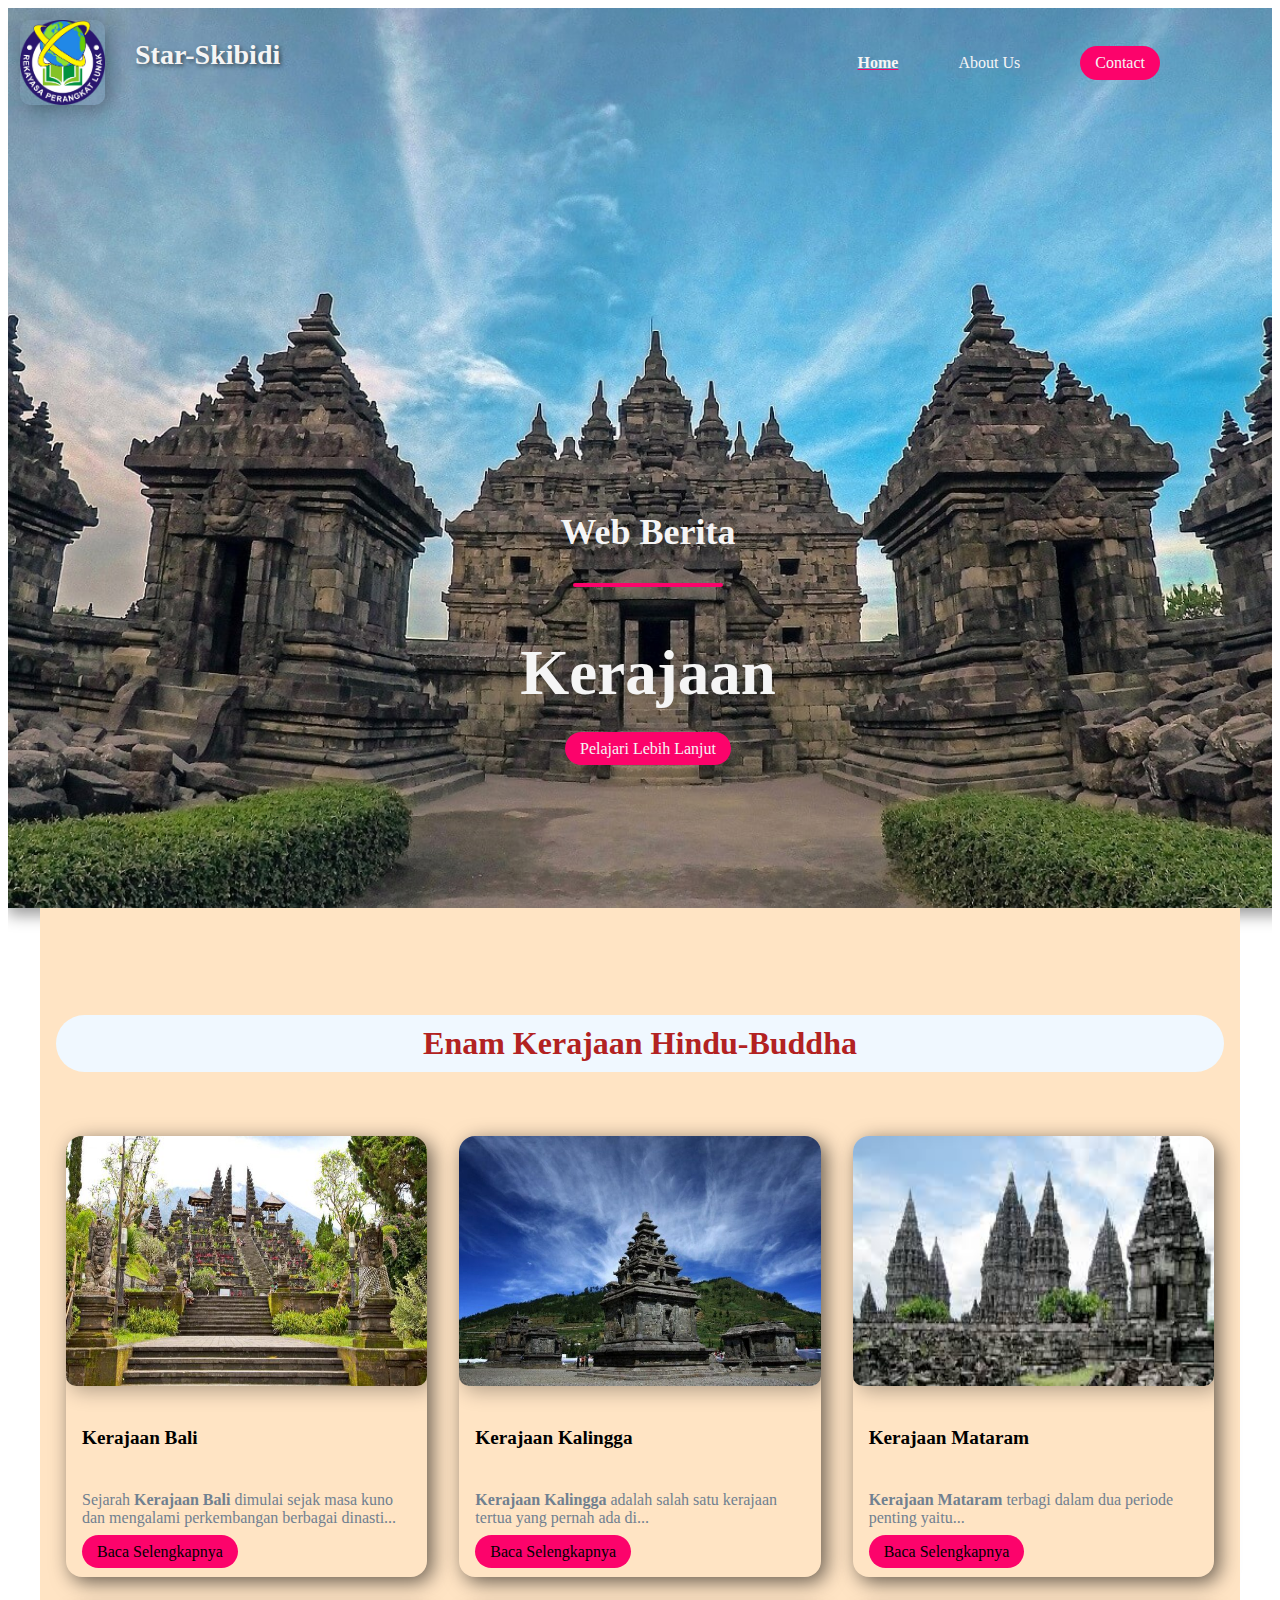
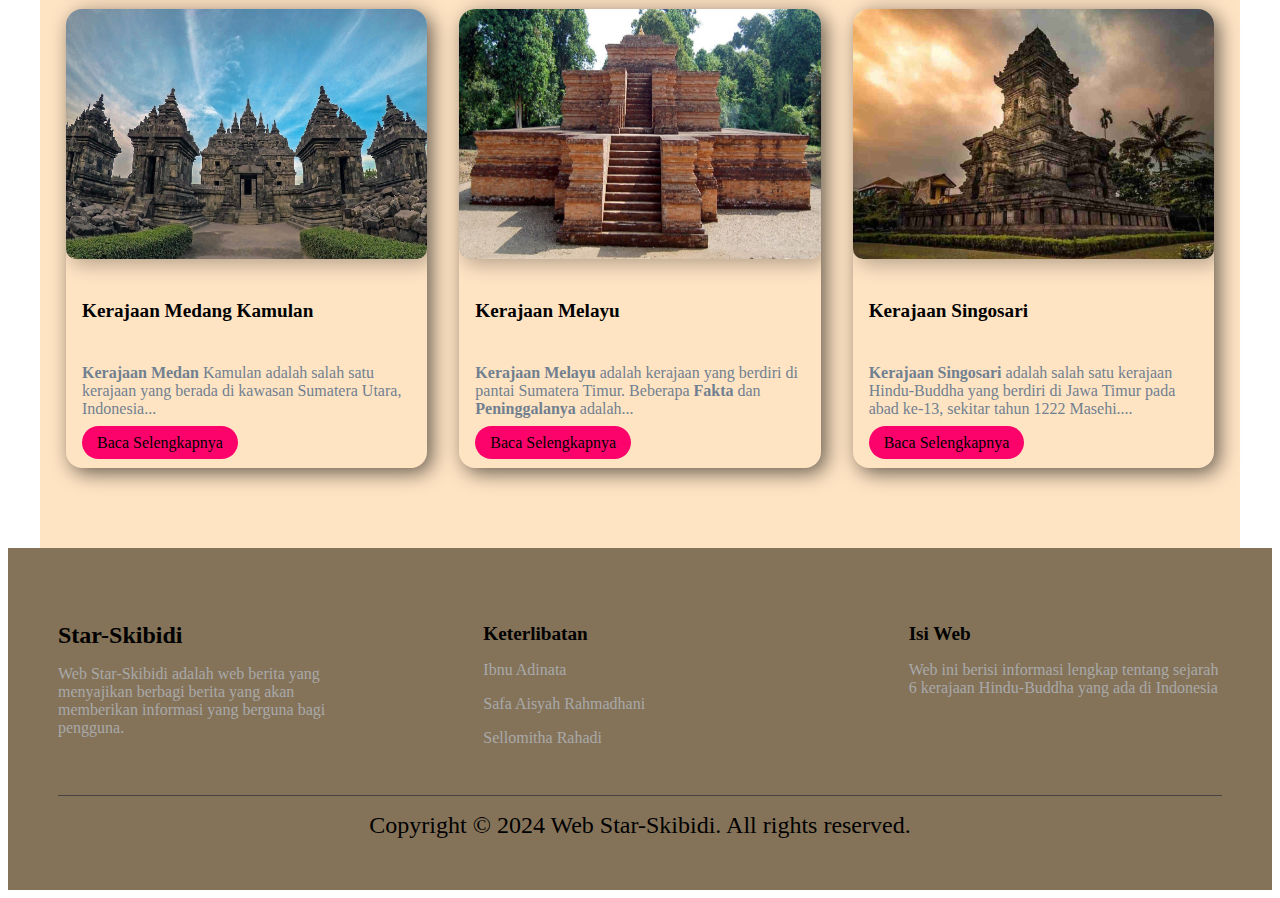
<file: index.html>
<!DOCTYPE html>
<html lang="en">

<head>
    <meta charset="UTF-8">
    <meta name="viewport" content="width=device-width, initial-scale=1.0">
    <title>Web Berita</title>
    <link rel="stylesheet" href="style.css">
</head>

<body>
    <nav class="navbar">
        <div class="pembungkus-logo">
            <img class="logo" src="Logo-RPL.png" alt="">
            <h1 class="nama">Star-Skibidi</h1>
        </div>
        <ul class="nav-links">
            <li class="active"><a href="index.html">Home</a></li>
            <li><a href="about.html">About Us</a></li>
            <li class="ctn"><a href="contact.html">Contact</a></li>
        </ul>
    </nav>

    <header>
        <div class="header-content">
            <h2>Web Berita</h2>
            <div class="line"></div>
            <h1>Kerajaan</h1>
            <a href="#kerajaan-hindu-buddha" class="lebih">Pelajari Lebih Lanjut</a>
        </div>
    </header>

    <section id="kerajaan-hindu-buddha" class="section_container popular_container">
        <h2 class="section_header">Enam Kerajaan Hindu-Buddha</h2>
        <div class="popular_grid">
            <div class="popular_card">
                <img src="kerajaan bali.jpg" alt="">
                <div class="popular_content">
                    <div class="popular_card_header">
                        <h4>Kerajaan Bali</h4>
                    </div>
                    <p>Sejarah <b> Kerajaan Bali </b> dimulai sejak masa kuno dan mengalami
                        perkembangan berbagai dinasti...</p>
                    <a class="ctn" href="bali.html">baca selengkapnya</a>
                </div>
            </div>
            <div class="popular_card">
                <img class="img" src="kerajaan kalingga.jpg" alt="">
                <div class="popular_content">
                    <div class="popular_card_header">
                        <h4>Kerajaan Kalingga</h4>
                    </div>
                    <p><b> Kerajaan Kalingga </b> adalah salah satu kerajaan tertua yang pernah ada di...</p>
                    <a class="ctn" href="kalingga.html">baca selengkapnya</a>
                </div>
            </div>
            <div class="popular_card">
                <img src="kerajaan mataram.jpg" alt="">
                <div class="popular_content">
                    <div class="popular_card_header">
                        <h4>Kerajaan Mataram</h4>
                    </div>
                    <p><b>Kerajaan Mataram </b> terbagi dalam dua periode penting yaitu...</p>
                    <a class="ctn" href="mataram.html">baca selengkapnya</a>
                </div>
            </div>
            <div class="popular_card">
                <img src="kerajaan medang kamulan.jpg" alt="">
                <div class="popular_content">
                    <div class="popular_card_header">
                        <h4>Kerajaan Medang Kamulan</h4>
                    </div>
                    <p><b> Kerajaan Medan </b> Kamulan adalah salah satu kerajaan yang berada di
                        kawasan Sumatera Utara, Indonesia... </p>
                    <a class="ctn" href="medang kamulan.html">baca selengkapnya</a>
                </div>
            </div>
            <div class="popular_card">
                <img src="melayu.jpg" alt="">
                <div class="popular_content">
                    <div class="popular_card_header">
                        <h4>Kerajaan Melayu</h4>
                    </div>
                    <p><b> Kerajaan Melayu </b> adalah kerajaan yang berdiri di pantai Sumatera Timur. Beberapa <b>
                            Fakta </b> dan <b> Peninggalanya </b> adalah...</p>
                    <a class="ctn" href="melayu.html">baca selengkapnya</a>
                </div>
            </div>
            <div class="popular_card">
                <img src="kerajaan singosari.jpg" alt="">
                <div class="popular_content">
                    <div class="popular_card_header">
                        <h4>Kerajaan Singosari</h4>
                    </div>
                    <p><b> Kerajaan Singosari </b> adalah salah satu kerajaan Hindu-Buddha yang
                        berdiri di Jawa Timur pada abad ke-13, sekitar tahun 1222 Masehi....</p>
                    <a class="ctn" href="singosari.html">baca selengkapnya</a>
                </div>
            </div>
        </div>
    </section>

    <footer class="footer">
        <div class="section__container footer__container">
            <div class="footer__col">
                <h3>Star-Skibidi</h3>
                <p>
                    Web Star-Skibidi adalah web berita yang menyajikan berbagi berita yang akan memberikan informasi yang
                    berguna bagi pengguna.
            </div>
            <div class="footer__col">
                <h4>Keterlibatan</h4>
                <p>Ibnu Adinata</p>
                <p>Safa Aisyah Rahmadhani</p>
                <p>Sellomitha Rahadi</p>
            </div>
            <div class="footer__col">
                <h4>Isi Web</h4>

                <p>Web ini berisi informasi lengkap tentang sejarah 6 kerajaan Hindu-Buddha yang ada di Indonesia </p>

            </div>
        </div>
        <div class="footer__bar">
            Copyright &copy; 2024 Web Star-Skibidi. All rights reserved.
        </div>
    </footer>
</body>

</html>
</file>
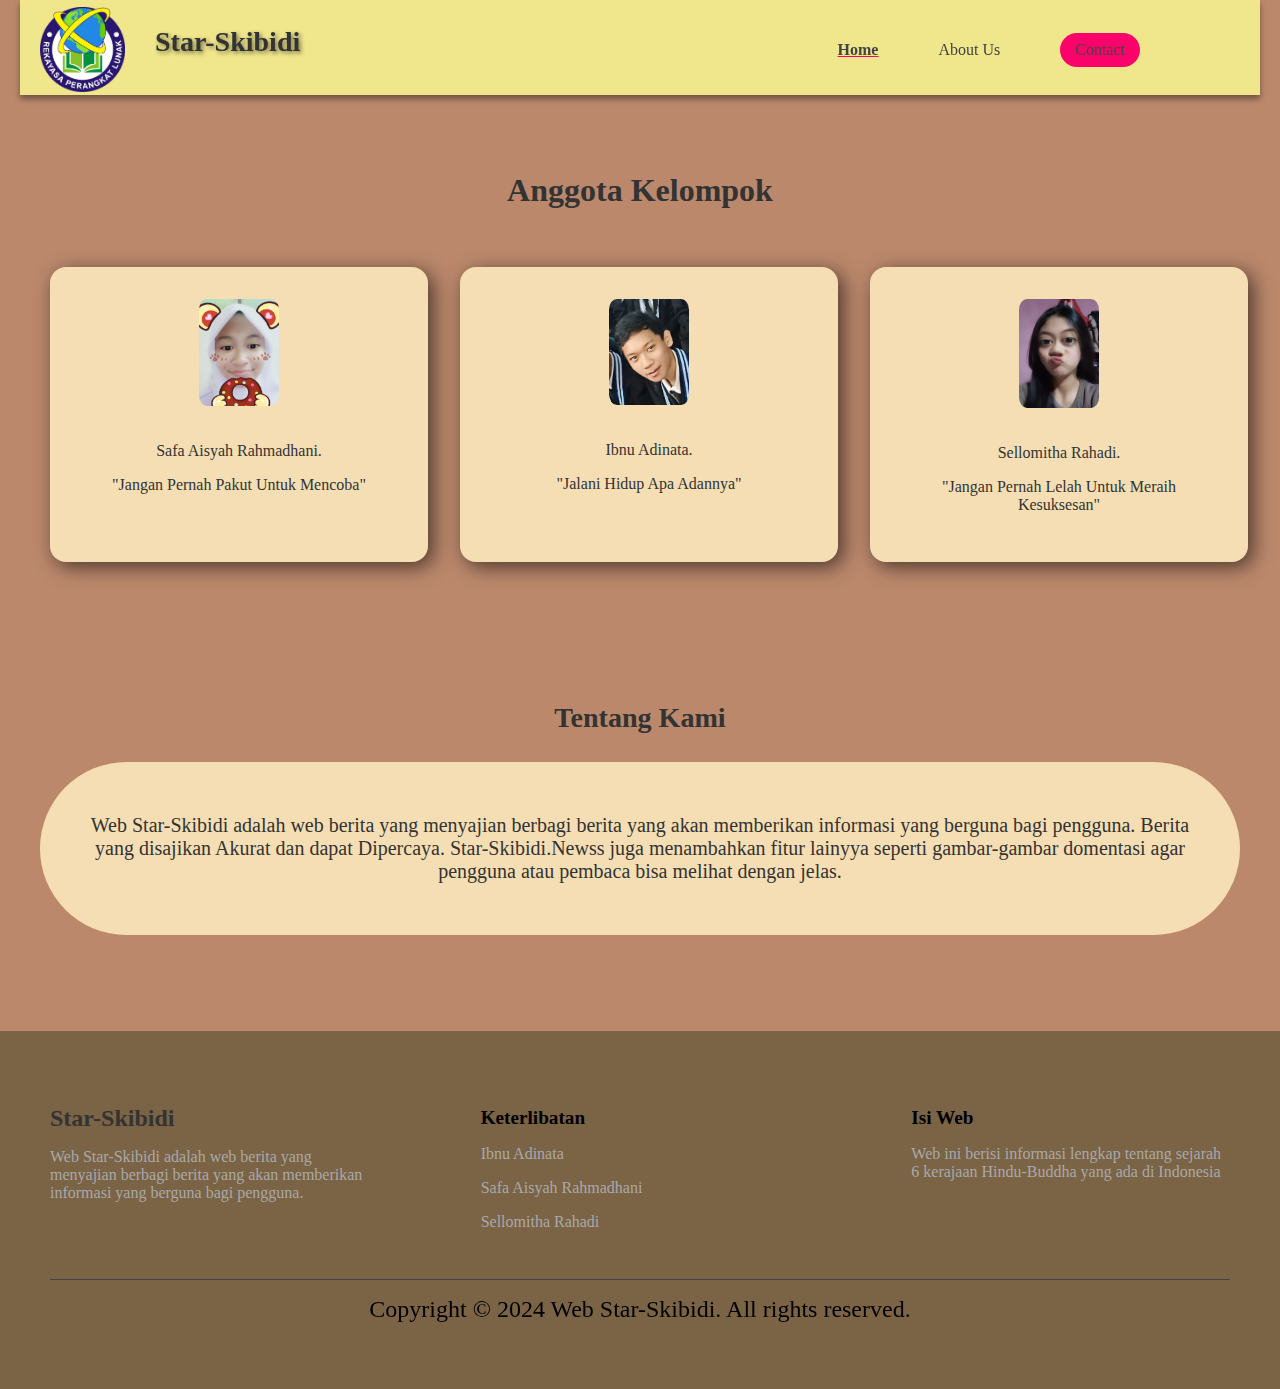
<file: about.html>
<!DOCTYPE html>
<html lang="en">

<head>
    <meta charset="UTF-8">
    <meta name="viewport" content="width=device-width, initial-scale=1.0">
    <title>About Us</title>
    <link rel="stylesheet" href="about.css">
</head>

<body>

    <nav class="navbar">
        <div class="pembungkus-logo">
            <img class="logo" src="Logo-RPL.png" alt="">
            <h1 class="nama">Star-Skibidi</h1>
        </div>
        <ul class="nav-links">
            <li class="active"><a href="index.html">Home</a></li>
            <li><a href="about.html">About Us</a></li>
            <li class="ctn"><a href="contact.html">Contact</a></li>
        </ul>
    </nav>

    <section class="kelompok">
        <h2>Anggota Kelompok</h2>
        <div class="Kelompok__grid">
            <div class="Kelompok__card">
                <img src="Safa.jpg" alt="">
                <p>
                    Safa Aisyah Rahmadhani.
                </p>
                <p>
                   "Jangan Pernah Pakut Untuk Mencoba"
                </p>
            </div>
            <div class="Kelompok__card">
                <img src="ibnu.jpg" alt="">
                <p>
                    Ibnu Adinata.
                </p>
                <p>
                    "Jalani Hidup Apa Adannya"
                </p>
            </div>
            <div class="Kelompok__card">
                <img src="Sello.jpg" alt="">
                <p>
                    Sellomitha Rahadi.
                </p>
                <p>
                    "Jangan Pernah Lelah Untuk Meraih Kesuksesan"
                </p>
            </div>
        </div>
    </section>

    <section class="Tentang">
        <div class="tentang_isi">
            <h3>Tentang Kami</h3>
        </div>
        <div class="isi">
            <p>
                Web Star-Skibidi adalah web berita yang menyajian berbagi berita yang akan memberikan informasi yang
                berguna bagi pengguna. Berita yang disajikan Akurat dan dapat Dipercaya. Star-Skibidi.Newss juga
                menambahkan fitur lainyya seperti gambar-gambar domentasi agar pengguna atau pembaca bisa melihat dengan
                jelas.
            </p>
        </div>
    </section>

    <footer class="footer">
        <div class="section__container footer__container">
            <div class="footer__col">
                <h3>Star-Skibidi</h3>
                <p>
                    Web Star-Skibidi adalah web berita yang menyajian berbagi berita yang akan memberikan informasi yang
                berguna bagi pengguna.
                </p>
            </div>
            <div class="footer__col">
                <h4>Keterlibatan</h4>
                <p>Ibnu Adinata</p>
                <p>Safa Aisyah Rahmadhani</p>
                <p>Sellomitha Rahadi</p>
            </div>
            <div class="footer__col">
                <h4>Isi Web</h4>

                <p>Web ini berisi informasi lengkap tentang sejarah 6 kerajaan Hindu-Buddha yang ada di Indonesia </p>
            </div>
        </div>
        <div class="footer__bar">
            Copyright &copy; 2024 Web Star-Skibidi. All rights reserved.
        </div>
    </footer>

</body>

</html>
</file>
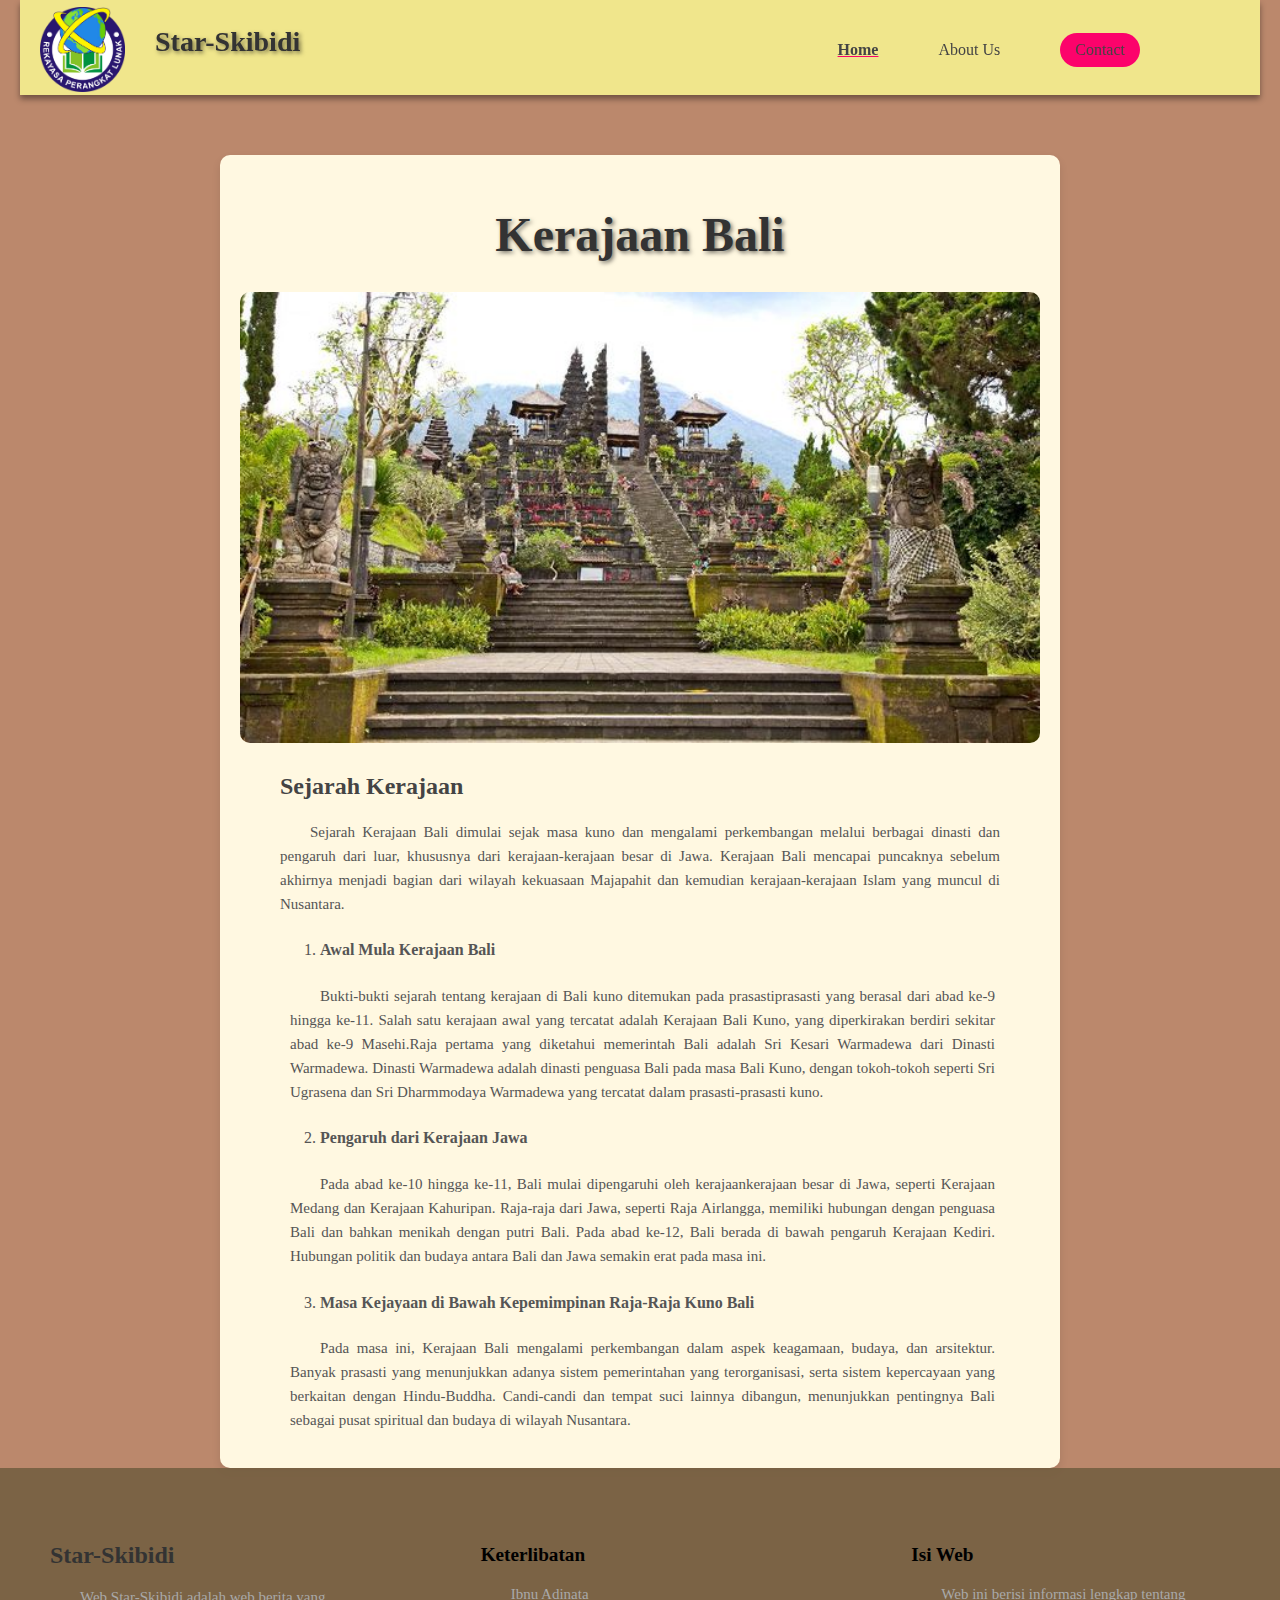
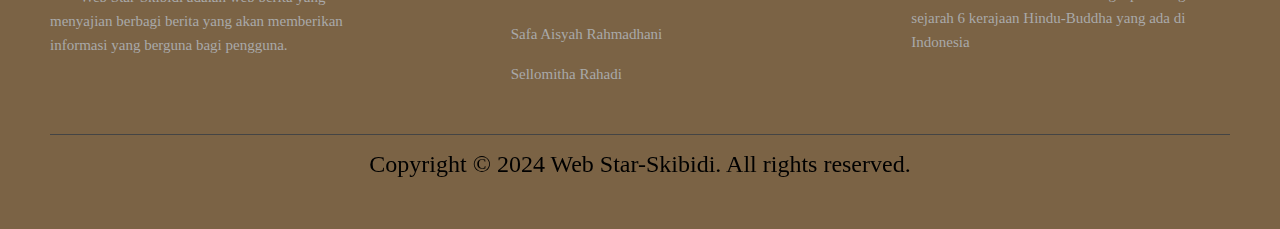
<file: bali.html>
<!DOCTYPE html>
<html lang="en">
<head>
    <meta charset="UTF-8">
    <meta name="viewport" content="width=device-width, initial-scale=1.0">
    <title>Kerajaan Bali</title>
    <link rel="stylesheet" href="kerajaan.css">
</head>
<body>
    
    <nav class="navbar">
        <div class="pembungkus-logo">
            <img class="logo" src="Logo-RPL.png" alt="">
            <h1 class="nama">Star-Skibidi</h1>
        </div>
        <ul class="nav-links">
            <li class="active"><a href="index.html">Home</a></li>
            <li><a href="about.html">About Us</a></li>
            <li class="ctn"><a href="contact.html">Contact</a></li>
        </ul>
    </nav>

    <div class="container">
        <h1>Kerajaan Bali</h1>
        <div class="img-container">
            <img src="kerajaan bali.jpg" alt="">
        </div>
        <div class="content">
            <h2>Sejarah Kerajaan</h2>
            <p>Sejarah Kerajaan Bali dimulai sejak masa kuno dan mengalami
                perkembangan melalui berbagai dinasti dan pengaruh dari luar, khususnya
                dari kerajaan-kerajaan besar di Jawa. Kerajaan Bali mencapai puncaknya
                sebelum akhirnya menjadi bagian dari wilayah kekuasaan Majapahit dan
                kemudian kerajaan-kerajaan Islam yang muncul di Nusantara.
            </p>
            <ol>
                <li><h4>Awal Mula Kerajaan Bali</h4></li>
                <p>Bukti-bukti sejarah tentang kerajaan di Bali kuno ditemukan pada prasastiprasasti yang berasal dari abad ke-9 hingga ke-11. Salah satu kerajaan
                    awal yang tercatat adalah Kerajaan Bali Kuno, yang diperkirakan berdiri
                    sekitar abad ke-9 Masehi.Raja pertama yang diketahui memerintah Bali
                    adalah Sri Kesari Warmadewa dari Dinasti Warmadewa. Dinasti
                    Warmadewa adalah dinasti penguasa Bali pada masa Bali Kuno, dengan
                    tokoh-tokoh seperti Sri Ugrasena dan Sri Dharmmodaya Warmadewa yang
                    tercatat dalam prasasti-prasasti kuno.
                    </p>
                <li><h4>Pengaruh dari Kerajaan Jawa</h4></li>
                <p>Pada abad ke-10 hingga ke-11, Bali mulai dipengaruhi oleh kerajaankerajaan besar di Jawa, seperti Kerajaan Medang dan Kerajaan Kahuripan.
                    Raja-raja dari Jawa, seperti Raja Airlangga, memiliki hubungan dengan
                    penguasa Bali dan bahkan menikah dengan putri Bali.
                    Pada abad ke-12, Bali berada di bawah pengaruh Kerajaan Kediri.
                    Hubungan politik dan budaya antara Bali dan Jawa semakin erat pada
                    masa ini.</p>
                <li><h4>Masa Kejayaan di Bawah Kepemimpinan Raja-Raja Kuno Bali</h4></li>
                <p>Pada masa ini, Kerajaan Bali mengalami perkembangan dalam aspek
                    keagamaan, budaya, dan arsitektur. Banyak prasasti yang menunjukkan
                    adanya sistem pemerintahan yang terorganisasi, serta sistem
                    kepercayaan yang berkaitan dengan Hindu-Buddha.
                    Candi-candi dan tempat suci lainnya dibangun, menunjukkan pentingnya
                    Bali sebagai pusat spiritual dan budaya di wilayah Nusantara.                    
                    </p>
            </ol>
        </div>
    </div>

    <footer class="footer">
        <div class="section__container footer__container">
            <div class="footer__col">
                <h3>Star-Skibidi</h3>
                <p>
                    Web Star-Skibidi adalah web berita yang menyajian berbagi berita yang akan memberikan informasi yang
                    berguna bagi pengguna.
                </p>
            </div>
            <div class="footer__col">
                <h4>Keterlibatan</h4>
                <p>Ibnu Adinata</p>
                <p>Safa Aisyah Rahmadhani</p>
                <p>Sellomitha Rahadi</p>
            </div>
            <div class="footer__col">
                <h4>Isi Web</h4>

                <p>Web ini berisi informasi lengkap tentang sejarah 6 kerajaan Hindu-Buddha yang ada di Indonesia </p>
            </div>
        </div>
        <div class="footer__bar">
            Copyright &copy; 2024 Web Star-Skibidi. All rights reserved.
        </div>
    </footer>
</body>
</html>
</file>
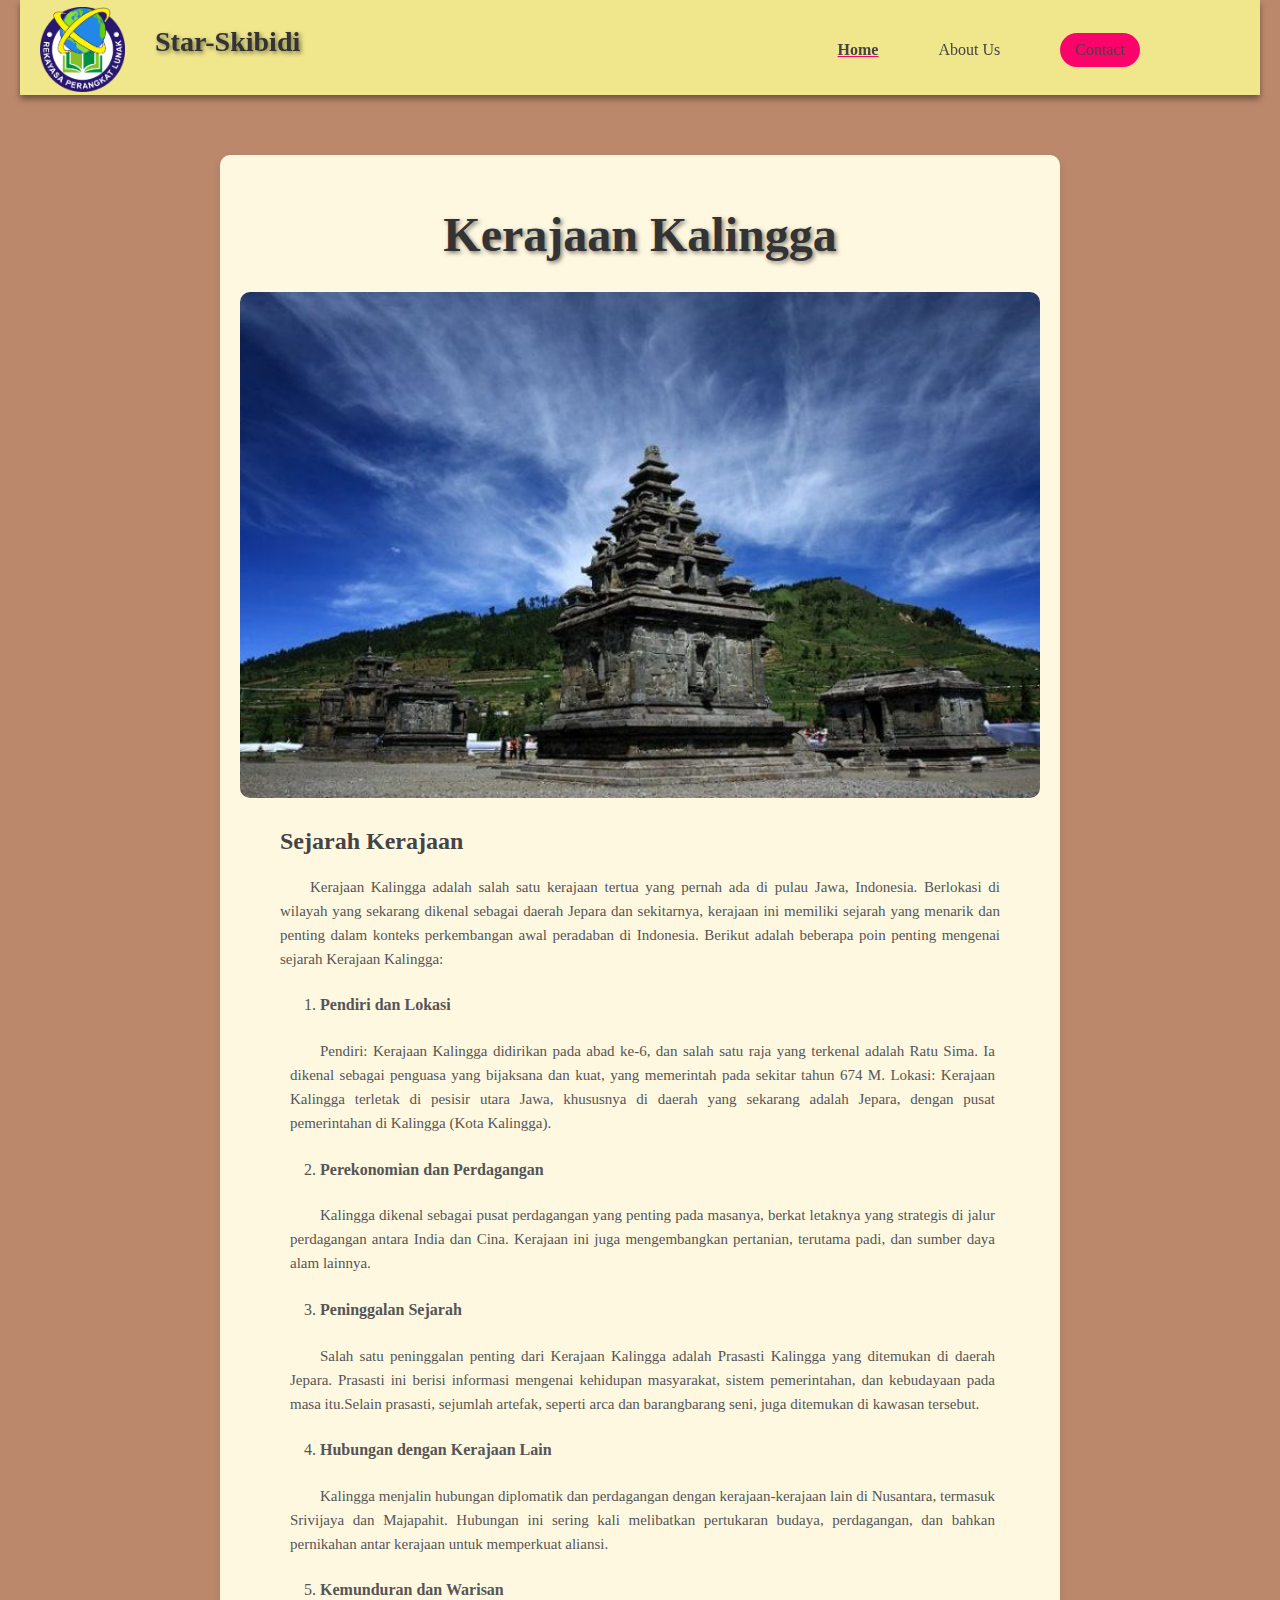
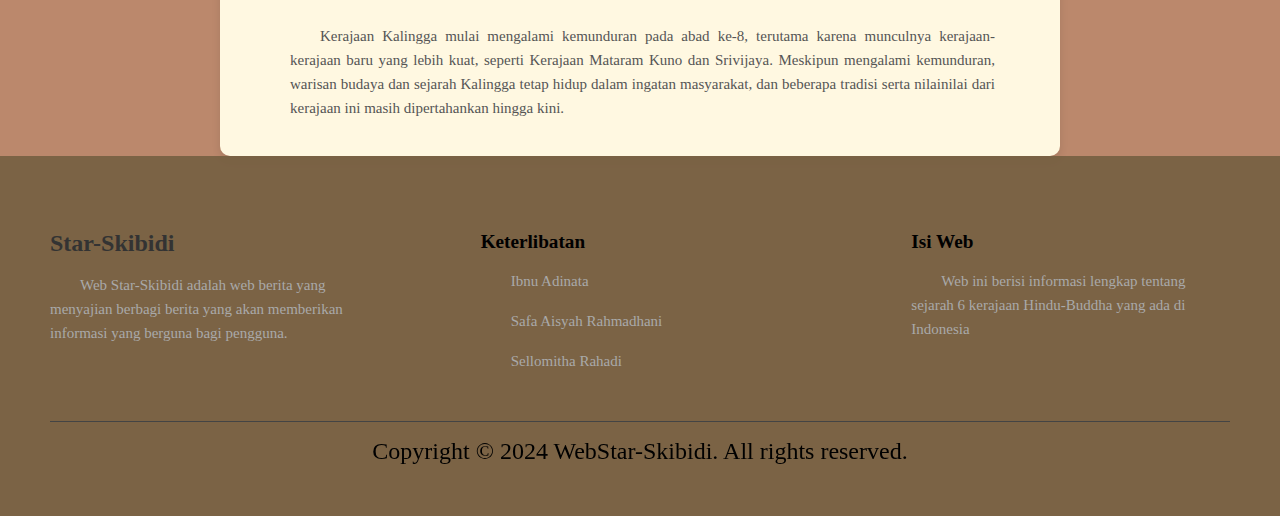
<file: kalingga.html>
<!DOCTYPE html>
<html lang="en">
<head>
    <meta charset="UTF-8">
    <meta name="viewport" content="width=device-width, initial-scale=1.0">
    <title>Kerajaan Kalingga</title>
    <link rel="stylesheet" href="kerajaan.css">
</head>
<body>
    
    <nav class="navbar">
        <div class="pembungkus-logo">
            <img class="logo" src="Logo-RPL.png" alt="">
            <h1 class="nama">Star-Skibidi</h1>
        </div>
        <ul class="nav-links">
            <li class="active"><a href="index.html">Home</a></li>
            <li><a href="about.html">About Us</a></li>
            <li class="ctn"><a href="contact.html">Contact</a></li>
        </ul>
    </nav>

    <div class="container">
        <h1>Kerajaan Kalingga</h1>
        <div class="img-container">
            <img src="kerajaan kalingga.jpg" alt="">
        </div>
        <div class="content">
            <h2>Sejarah Kerajaan</h2>
            <p>Kerajaan Kalingga adalah salah satu kerajaan tertua yang pernah ada di
                pulau Jawa, Indonesia. Berlokasi di wilayah yang sekarang dikenal sebagai
                daerah Jepara dan sekitarnya, kerajaan ini memiliki sejarah yang menarik
                dan penting dalam konteks perkembangan awal peradaban di Indonesia.
                Berikut adalah beberapa poin penting mengenai sejarah Kerajaan Kalingga:
            </p>
            <ol>
                <li><h4>Pendiri dan Lokasi</h4></li>
                <p>Pendiri: Kerajaan Kalingga didirikan pada abad ke-6, dan salah satu raja
                    yang terkenal adalah Ratu Sima. Ia dikenal sebagai penguasa yang
                    bijaksana dan kuat, yang memerintah pada sekitar tahun 674 M.
                    Lokasi: Kerajaan Kalingga terletak di pesisir utara Jawa, khususnya di
                    daerah yang sekarang adalah Jepara, dengan pusat pemerintahan di
                    Kalingga (Kota Kalingga).
                    </p>
                <li><h4>Perekonomian dan Perdagangan</h4></li>
                <p>Kalingga dikenal sebagai pusat perdagangan yang penting pada masanya,
                    berkat letaknya yang strategis di jalur perdagangan antara India dan Cina.
                    Kerajaan ini juga mengembangkan pertanian, terutama padi, dan sumber
                    daya alam lainnya.</p>
                <li><h4>Peninggalan Sejarah</h4></li>
                <p>Salah satu peninggalan penting dari Kerajaan Kalingga adalah Prasasti
                    Kalingga yang ditemukan di daerah Jepara. Prasasti ini berisi informasi
                    mengenai kehidupan masyarakat, sistem pemerintahan, dan kebudayaan
                    pada masa itu.Selain prasasti, sejumlah artefak, seperti arca dan barangbarang seni, juga ditemukan di kawasan tersebut.
                </p>
                <li><h4>Hubungan dengan Kerajaan Lain</h4></li>
                <p>Kalingga menjalin hubungan diplomatik dan perdagangan dengan
                    kerajaan-kerajaan lain di Nusantara, termasuk Srivijaya dan Majapahit.
                    Hubungan ini sering kali melibatkan pertukaran budaya, perdagangan, dan
                    bahkan pernikahan antar kerajaan untuk memperkuat aliansi.
                </p>
                <li><h4>Kemunduran dan Warisan</h4></li>
                <p>Kerajaan Kalingga mulai mengalami kemunduran pada abad ke-8,
                    terutama karena munculnya kerajaan-kerajaan baru yang lebih kuat,
                    seperti Kerajaan Mataram Kuno dan Srivijaya.
                    Meskipun mengalami kemunduran, warisan budaya dan sejarah Kalingga
                    tetap hidup dalam ingatan masyarakat, dan beberapa tradisi serta nilainilai dari kerajaan ini masih dipertahankan hingga kini.
                </p>
            </ol>
        </div>
    </div>

    <footer class="footer">
        <div class="section__container footer__container">
            <div class="footer__col">
                <h3>Star-Skibidi</h3>
                <p>
                    Web Star-Skibidi adalah web berita yang menyajian berbagi berita yang akan memberikan informasi yang
                berguna bagi pengguna.
                </p>
            </div>
            <div class="footer__col">
                <h4>Keterlibatan</h4>
                <p>Ibnu Adinata</p>
                <p>Safa Aisyah Rahmadhani</p>
                <p>Sellomitha Rahadi</p>
            </div>
            <div class="footer__col">
                <h4>Isi Web</h4>

                <p>Web ini berisi informasi lengkap tentang sejarah 6 kerajaan Hindu-Buddha yang ada di Indonesia </p>
            </div>
        </div>
        <div class="footer__bar">
            Copyright &copy; 2024 WebStar-Skibidi. All rights reserved.
        </div>
    </footer>
</body>
</html>
</file>
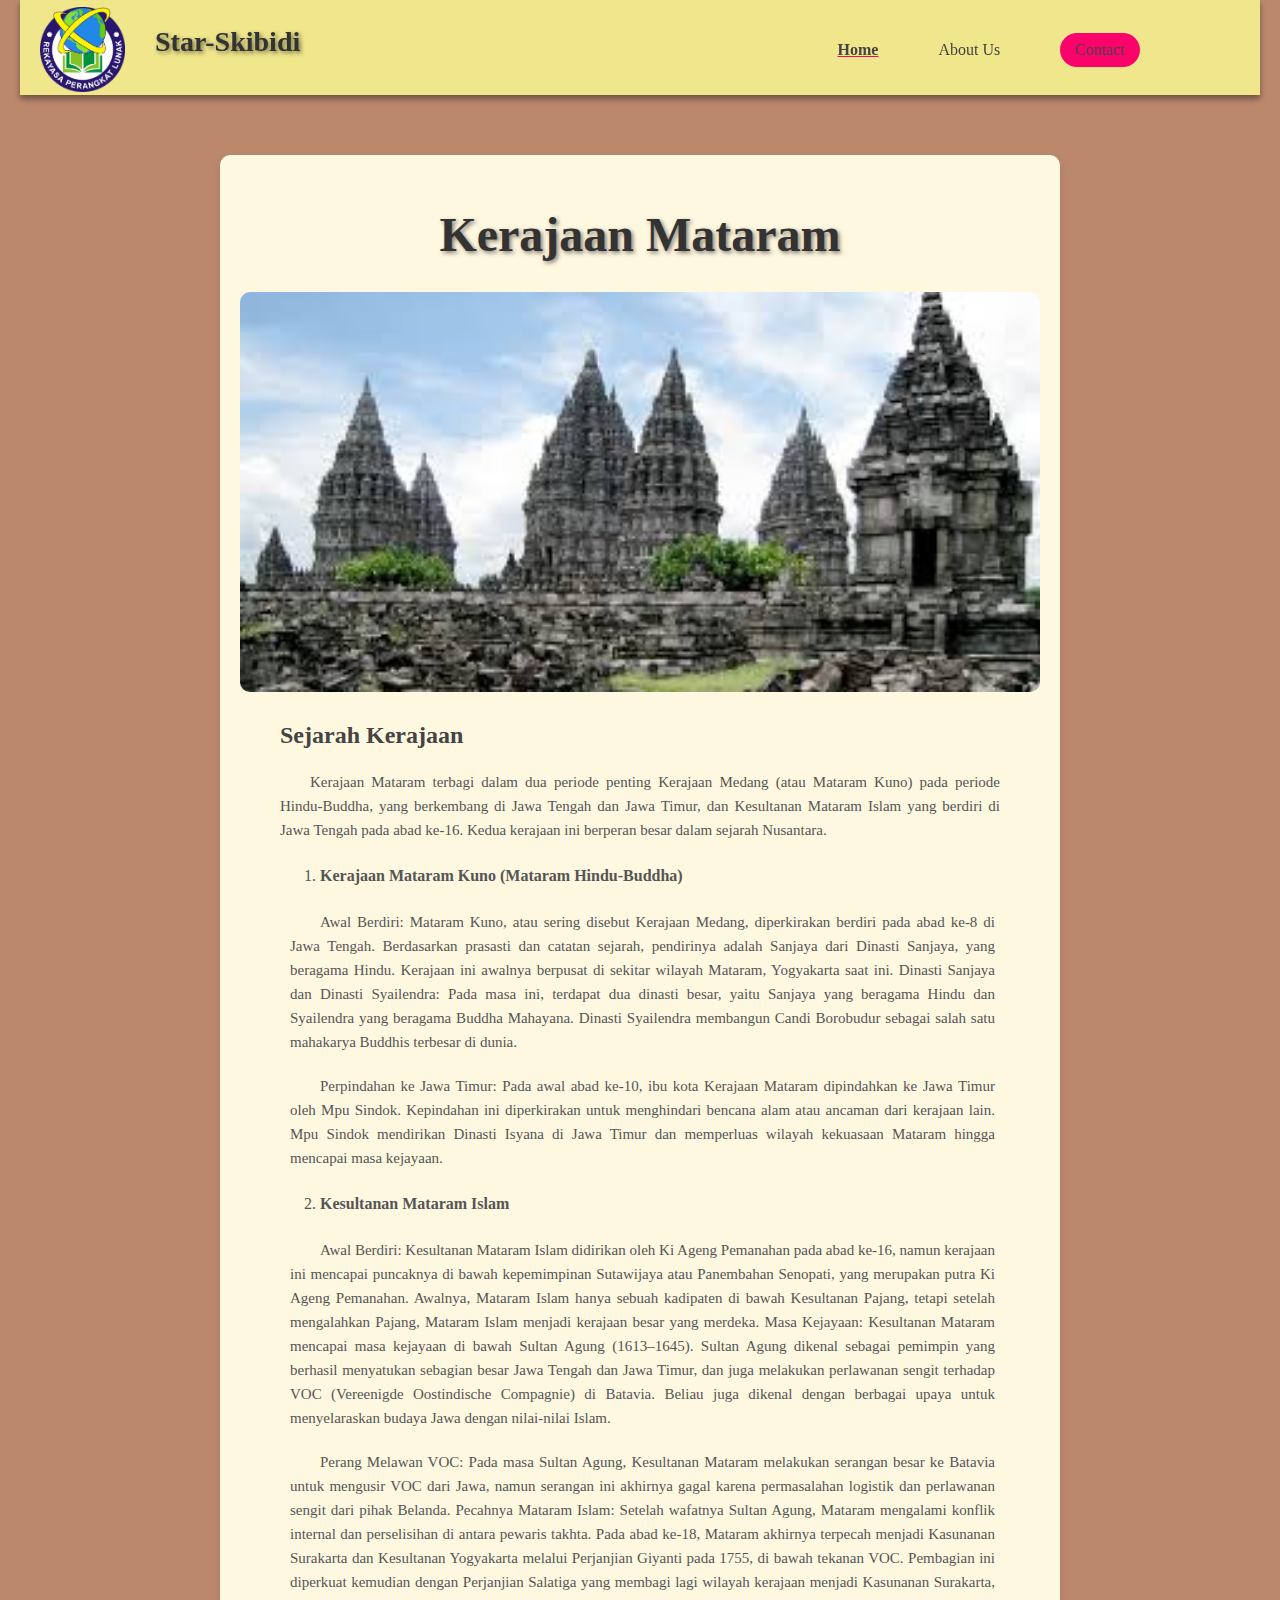
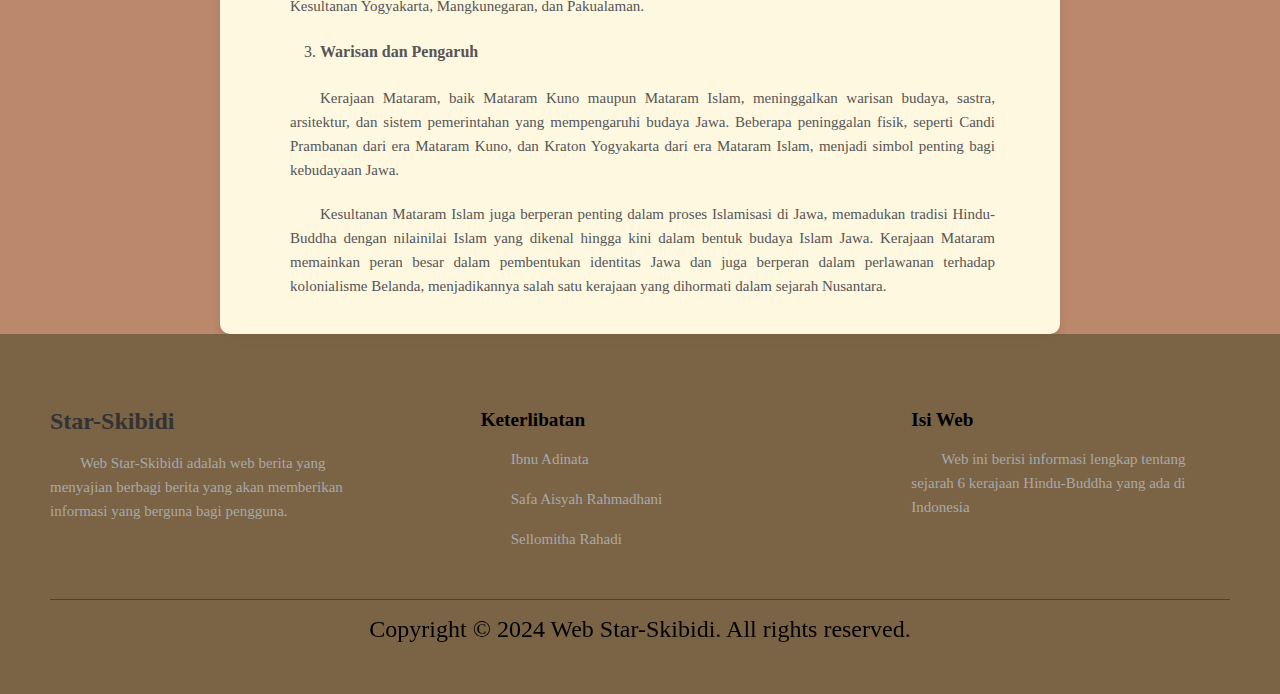
<file: mataram.html>
<!DOCTYPE html>
<html lang="en">
<head>
    <meta charset="UTF-8">
    <meta name="viewport" content="width=device-width, initial-scale=1.0">
    <title>Kerajaan Mataram</title>
    <link rel="stylesheet" href="kerajaan.css">
</head>
<body>
    
    <nav class="navbar">
        <div class="pembungkus-logo">
            <img class="logo" src="Logo-RPL.png" alt="">
            <h1 class="nama">Star-Skibidi</h1>
        </div>
        <ul class="nav-links">
            <li class="active"><a href="index.html">Home</a></li>
            <li><a href="about.html">About Us</a></li>
            <li class="ctn"><a href="contact.html">Contact</a></li>
        </ul>
    </nav>

    <div class="container">
        <h1>Kerajaan Mataram</h1>
        <div class="img-container">
            <img src="kerajaan mataram.jpg" alt="">
        </div>
        <div class="content">
            <h2>Sejarah Kerajaan</h2>
            <p>Kerajaan Mataram terbagi dalam dua periode penting Kerajaan
                Medang (atau Mataram Kuno) pada periode Hindu-Buddha, yang
                berkembang di Jawa Tengah dan Jawa Timur, dan Kesultanan
                Mataram Islam yang berdiri di Jawa Tengah pada abad ke-16. Kedua
                kerajaan ini berperan besar dalam sejarah Nusantara.
            </p>
            <ol>
                <li><h4>Kerajaan Mataram Kuno (Mataram Hindu-Buddha)</h4></li>
                <p>Awal Berdiri: Mataram Kuno, atau sering disebut Kerajaan Medang,
                    diperkirakan berdiri pada abad ke-8 di Jawa Tengah. Berdasarkan
                    prasasti dan catatan sejarah, pendirinya adalah Sanjaya dari Dinasti
                    Sanjaya, yang beragama Hindu. Kerajaan ini awalnya berpusat di
                    sekitar wilayah Mataram, Yogyakarta saat ini.
                    Dinasti Sanjaya dan Dinasti Syailendra: Pada masa ini, terdapat dua
                    dinasti besar, yaitu Sanjaya yang beragama Hindu dan Syailendra
                    yang beragama Buddha Mahayana. Dinasti Syailendra membangun
                    Candi Borobudur sebagai salah satu mahakarya Buddhis terbesar di
                    dunia.
                    </p>
                <p>Perpindahan ke Jawa Timur: Pada awal abad ke-10, ibu kota Kerajaan
                    Mataram dipindahkan ke Jawa Timur oleh Mpu Sindok. Kepindahan
                    ini diperkirakan untuk menghindari bencana alam atau ancaman dari
                    kerajaan lain. Mpu Sindok mendirikan Dinasti Isyana di Jawa Timur
                    dan memperluas wilayah kekuasaan Mataram hingga mencapai
                    masa kejayaan.</p>
                <li><h4>Kesultanan Mataram Islam</h4></li>
                <p>Awal Berdiri: Kesultanan Mataram Islam didirikan oleh Ki Ageng
                    Pemanahan pada abad ke-16, namun kerajaan ini mencapai
                    puncaknya di bawah kepemimpinan Sutawijaya atau Panembahan
                    Senopati, yang merupakan putra Ki Ageng Pemanahan. Awalnya,
                    Mataram Islam hanya sebuah kadipaten di bawah Kesultanan Pajang,
                    tetapi setelah mengalahkan Pajang, Mataram Islam menjadi kerajaan
                    besar yang merdeka.
                    Masa Kejayaan: Kesultanan Mataram mencapai masa kejayaan di
                    bawah Sultan Agung (1613–1645). Sultan Agung dikenal sebagai
                    pemimpin yang berhasil menyatukan sebagian besar Jawa Tengah
                    dan Jawa Timur, dan juga melakukan perlawanan sengit terhadap
                    VOC (Vereenigde Oostindische Compagnie) di Batavia. Beliau juga
                    dikenal dengan berbagai upaya untuk menyelaraskan budaya Jawa
                    dengan nilai-nilai Islam.</p>
                <p>Perang Melawan VOC: Pada masa Sultan Agung, Kesultanan
                    Mataram melakukan serangan besar ke Batavia untuk mengusir VOC
                    dari Jawa, namun serangan ini akhirnya gagal karena permasalahan
                    logistik dan perlawanan sengit dari pihak Belanda.
                    Pecahnya Mataram Islam: Setelah wafatnya Sultan Agung, Mataram
                    mengalami konflik internal dan perselisihan di antara pewaris takhta.
                    Pada abad ke-18, Mataram akhirnya terpecah menjadi Kasunanan
                    Surakarta dan Kesultanan Yogyakarta melalui Perjanjian Giyanti pada
                    1755, di bawah tekanan VOC. Pembagian ini diperkuat kemudian
                    dengan Perjanjian Salatiga yang membagi lagi wilayah kerajaan
                    menjadi Kasunanan Surakarta, Kesultanan Yogyakarta,
                    Mangkunegaran, dan Pakualaman.
                    </p>
                <li><h4>Warisan dan Pengaruh</h4></li>
                <p>Kerajaan Mataram, baik Mataram Kuno maupun Mataram Islam,
                    meninggalkan warisan budaya, sastra, arsitektur, dan sistem
                    pemerintahan yang mempengaruhi budaya Jawa. Beberapa
                    peninggalan fisik, seperti Candi Prambanan dari era Mataram Kuno,
                    dan Kraton Yogyakarta dari era Mataram Islam, menjadi simbol
                    penting bagi kebudayaan Jawa.</p>
                <p>Kesultanan Mataram Islam juga berperan penting dalam proses
                    Islamisasi di Jawa, memadukan tradisi Hindu-Buddha dengan nilainilai Islam yang dikenal hingga kini dalam bentuk budaya Islam Jawa.
                    Kerajaan Mataram memainkan peran besar dalam pembentukan
                    identitas Jawa dan juga berperan dalam perlawanan terhadap
                    kolonialisme Belanda, menjadikannya salah satu kerajaan yang
                    dihormati dalam sejarah Nusantara.</p>
            </ol>
        </div>
    </div>

    <footer class="footer">
        <div class="section__container footer__container">
            <div class="footer__col">
                <h3>Star-Skibidi</h3>
                <p>
                    Web Star-Skibidi adalah web berita yang menyajian berbagi berita yang akan memberikan informasi yang
                    berguna bagi pengguna.
                </p>
            </div>
            <div class="footer__col">
                <h4>Keterlibatan</h4>
                <p>Ibnu Adinata</p>
                <p>Safa Aisyah Rahmadhani</p>
                <p>Sellomitha Rahadi</p>
            </div>
            <div class="footer__col">
                <h4>Isi Web</h4>

                <p>Web ini berisi informasi lengkap tentang sejarah 6 kerajaan Hindu-Buddha yang ada di Indonesia </p>
            </div>
        </div>
        <div class="footer__bar">
            Copyright &copy; 2024 Web Star-Skibidi. All rights reserved.
        </div>
    </footer>
</body>
</html>
</file>
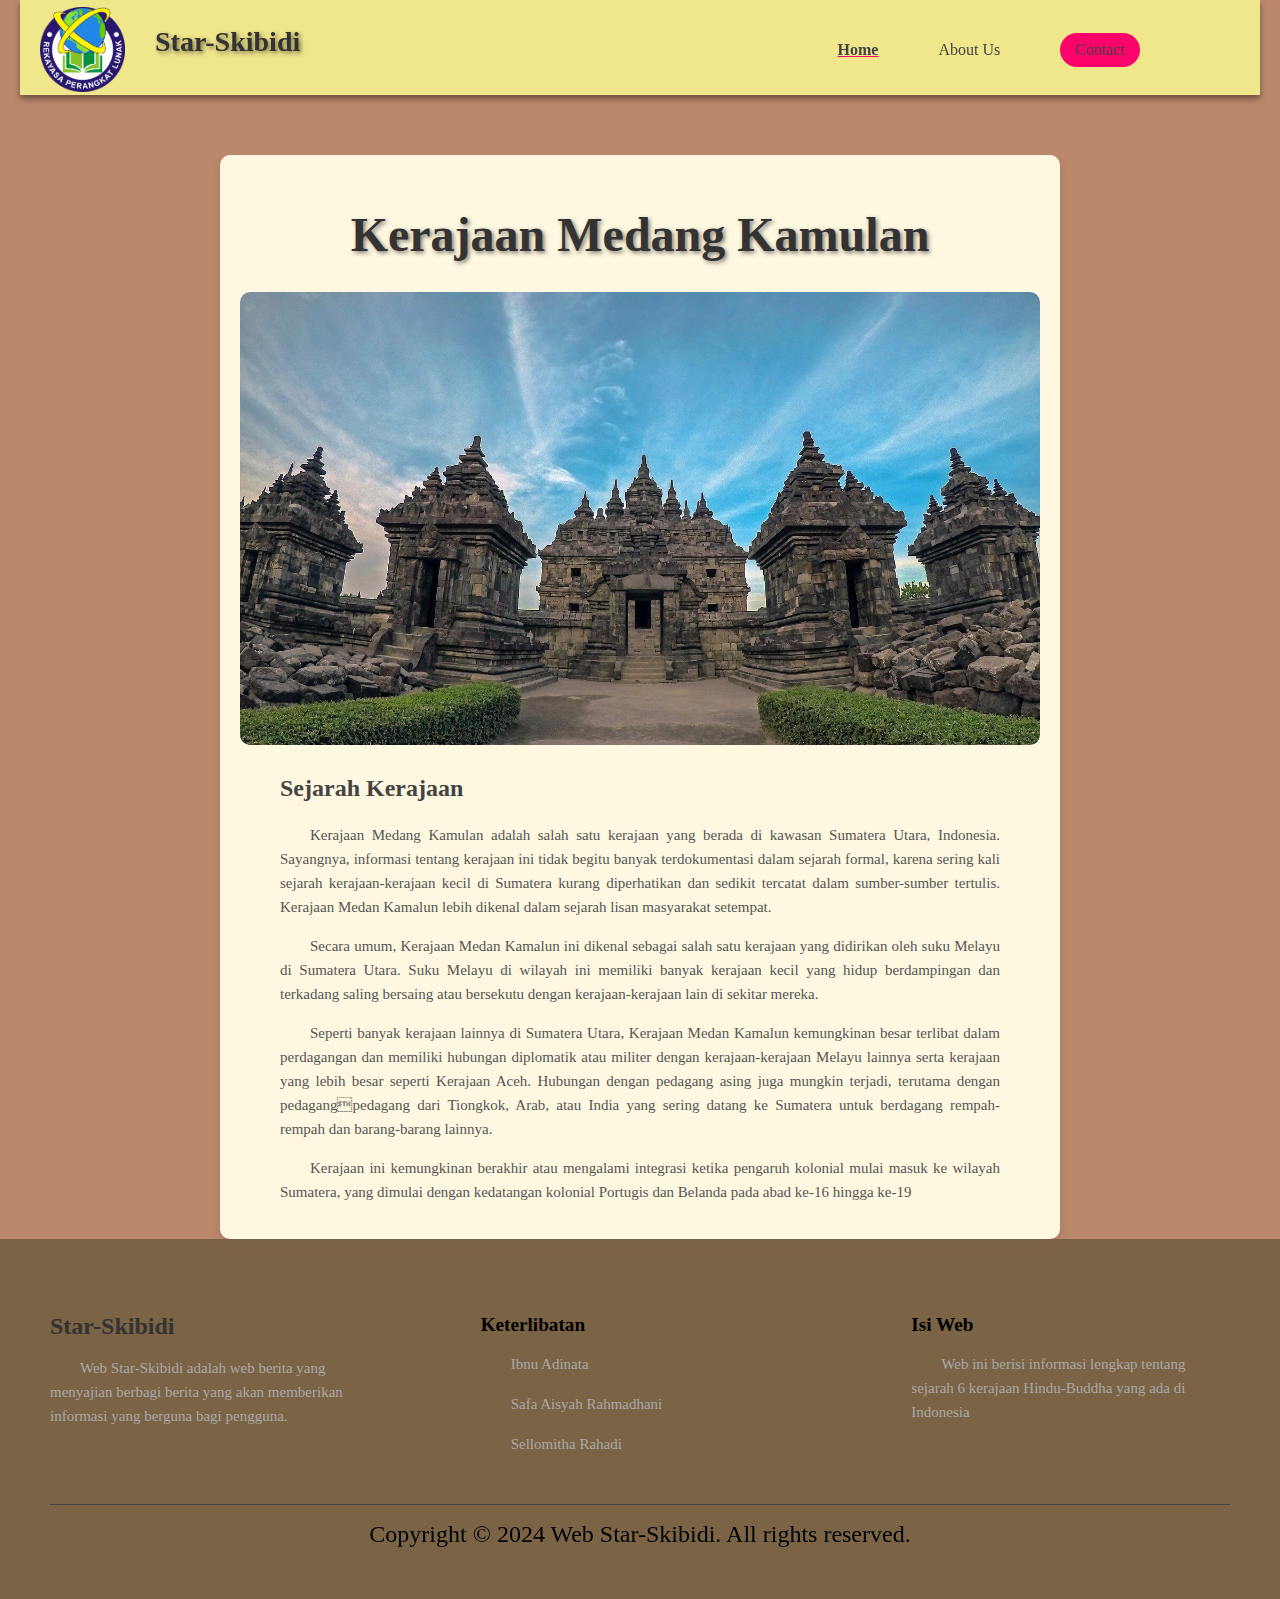
<file: medang kamulan.html>
<!DOCTYPE html>
<html lang="en">
<head>
    <meta charset="UTF-8">
    <meta name="viewport" content="width=device-width, initial-scale=1.0">
    <title>Kerajaan Medang Kamulan</title>
    <link rel="stylesheet" href="kerajaan.css">
</head>
<body>

    <nav class="navbar">
        <div class="pembungkus-logo">
            <img class="logo" src="Logo-RPL.png" alt="">
            <h1 class="nama">Star-Skibidi</h1>
        </div>
        <ul class="nav-links">
            <li class="active"><a href="index.html">Home</a></li>
            <li><a href="about.html">About Us</a></li>
            <li class="ctn"><a href="contact.html">Contact</a></li>
        </ul>
    </nav>

    <div class="container">
        <h1>Kerajaan Medang Kamulan</h1>
        <div class="img-container">
            <img src="kerajaan medang kamulan.jpg" alt="">
        </div>
        <div class="content">
            <h2>Sejarah Kerajaan</h2>
            <p>Kerajaan Medang Kamulan adalah salah satu kerajaan yang berada di 
                kawasan Sumatera Utara, Indonesia. Sayangnya, informasi tentang 
                kerajaan ini tidak begitu banyak terdokumentasi dalam sejarah formal, 
                karena sering kali sejarah kerajaan-kerajaan kecil di Sumatera kurang 
                diperhatikan dan sedikit tercatat dalam sumber-sumber tertulis. Kerajaan 
                Medan Kamalun lebih dikenal dalam sejarah lisan masyarakat setempat.</p>
            <p>Secara umum, Kerajaan Medan Kamalun ini dikenal sebagai salah satu 
                kerajaan yang didirikan oleh suku Melayu di Sumatera Utara. Suku Melayu 
                di wilayah ini memiliki banyak kerajaan kecil yang hidup berdampingan dan 
                terkadang saling bersaing atau bersekutu dengan kerajaan-kerajaan lain di 
                sekitar mereka.
                </p>
            <p>Seperti banyak kerajaan lainnya di Sumatera Utara, Kerajaan Medan 
                Kamalun kemungkinan besar terlibat dalam perdagangan dan memiliki 
                hubungan diplomatik atau militer dengan kerajaan-kerajaan Melayu 
                lainnya serta kerajaan yang lebih besar seperti Kerajaan Aceh. Hubungan 
                dengan pedagang asing juga mungkin terjadi, terutama dengan pedagangpedagang dari Tiongkok, Arab, atau India yang sering datang ke Sumatera 
                untuk berdagang rempah-rempah dan barang-barang lainnya.              
                </p>
            <p>Kerajaan ini kemungkinan berakhir atau mengalami integrasi ketika 
                pengaruh kolonial mulai masuk ke wilayah Sumatera, yang dimulai dengan 
                kedatangan kolonial Portugis dan Belanda pada abad ke-16 hingga ke-19
                </p>
        </div>
    </div>

    <footer class="footer">
        <div class="section__container footer__container">
            <div class="footer__col">
                <h3>Star-Skibidi</h3>
                <p>
                    Web Star-Skibidi adalah web berita yang menyajian berbagi berita yang akan memberikan informasi yang
                    berguna bagi pengguna.
                </p>
            </div>
            <div class="footer__col">
                <h4>Keterlibatan</h4>
                <p>Ibnu Adinata</p>
                <p>Safa Aisyah Rahmadhani</p>
                <p>Sellomitha Rahadi</p>
            </div>
            <div class="footer__col">
                <h4>Isi Web</h4>

                <p>Web ini berisi informasi lengkap tentang sejarah 6 kerajaan Hindu-Buddha yang ada di Indonesia </p>
            </div>
        </div>
        <div class="footer__bar">
            Copyright &copy; 2024 Web Star-Skibidi. All rights reserved.
        </div>
    </footer>
</body>
</html>
</file>
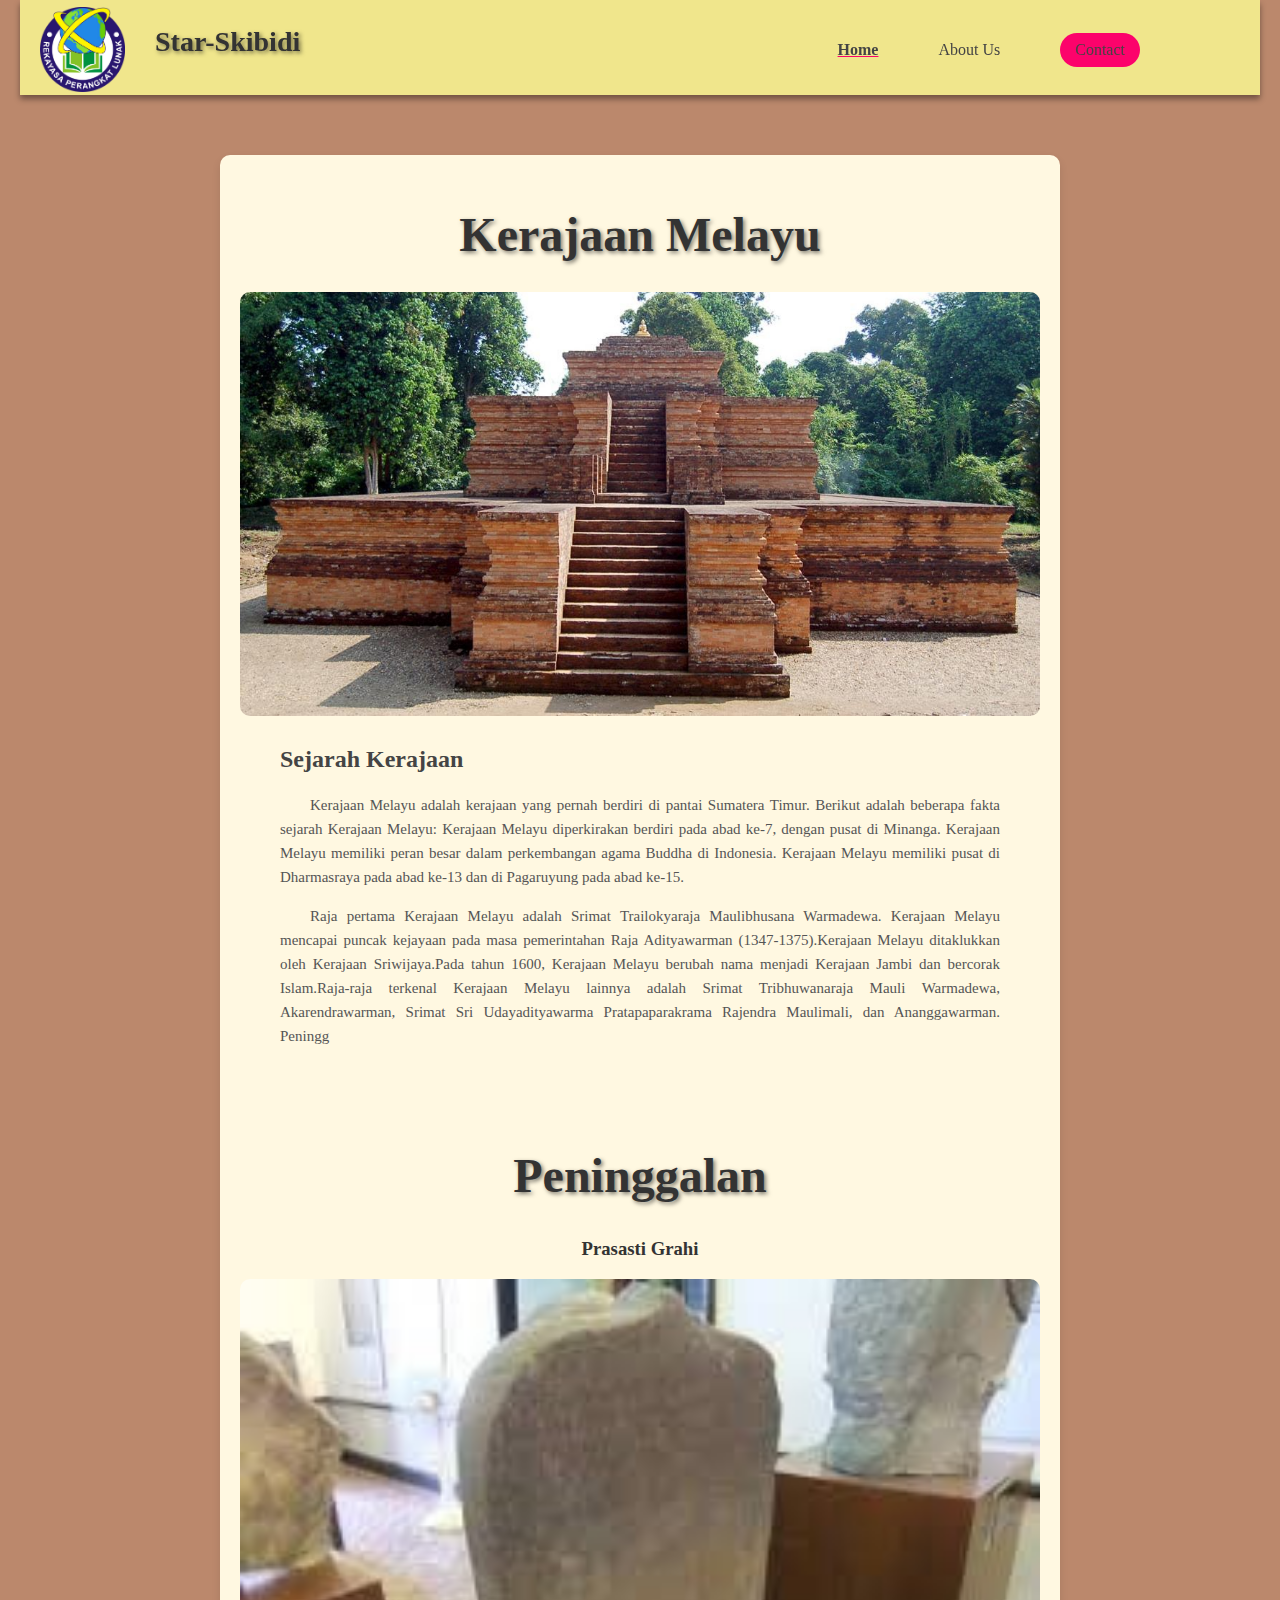
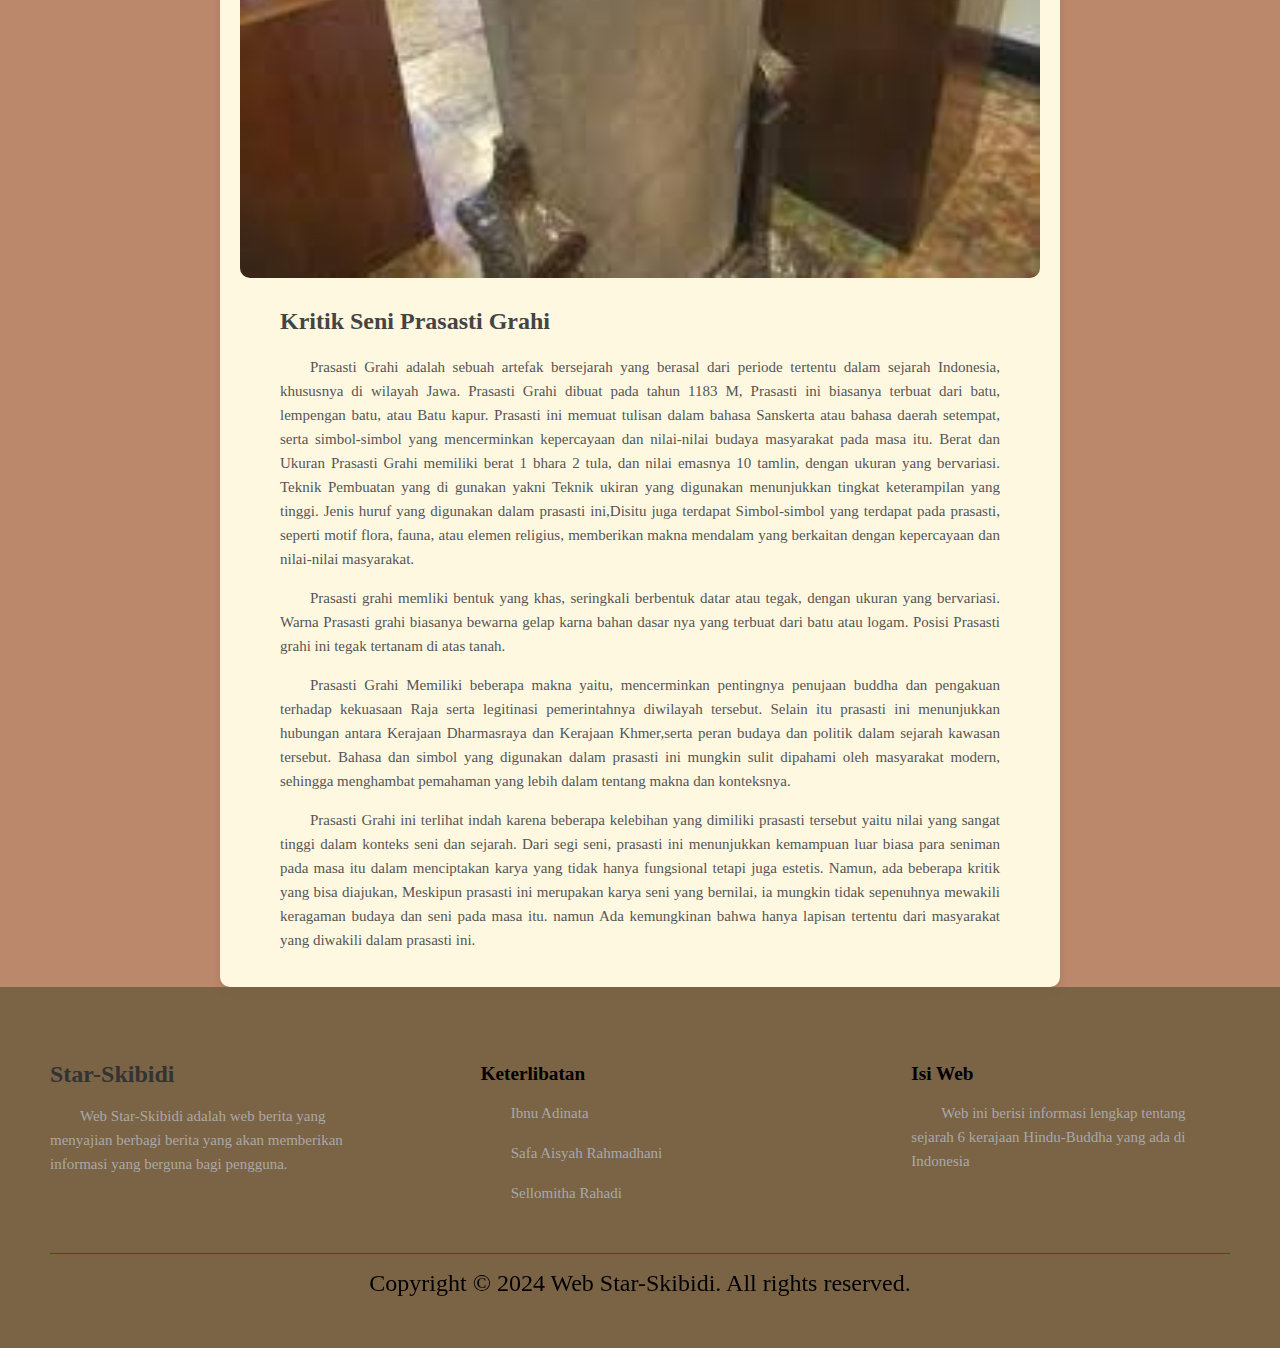
<file: melayu.html>
<!DOCTYPE html>
<html lang="en">

<head>
    <meta charset="UTF-8">
    <meta name="viewport" content="width=device-width, initial-scale=1.0">
    <title>Kerajaan Melayu</title>
    <link rel="stylesheet" href="kerajaan.css">
</head>

<body>

    <nav class="navbar">
        <div class="pembungkus-logo">
            <img class="logo" src="Logo-RPL.png" alt="">
            <h1 class="nama">Star-Skibidi</h1>
        </div>
        <ul class="nav-links">
            <li class="active"><a href="index.html">Home</a></li>
            <li><a href="about.html">About Us</a></li>
            <li class="ctn"><a href="contact.html">Contact</a></li>
        </ul>
    </nav>

    <div class="container">
        <h1>Kerajaan Melayu</h1>
        <div class="img-container">
            <img src="melayu.jpg" alt="">
        </div>
        <div class="content">
            <h2>Sejarah Kerajaan</h2>
            <p>Kerajaan Melayu adalah kerajaan yang pernah berdiri di pantai Sumatera Timur.
                Berikut adalah beberapa fakta sejarah Kerajaan Melayu:
                Kerajaan Melayu diperkirakan berdiri pada abad ke-7, dengan pusat di Minanga.
                Kerajaan Melayu memiliki peran besar dalam perkembangan agama Buddha di
                Indonesia. Kerajaan Melayu memiliki pusat di Dharmasraya pada abad ke-13 dan
                di Pagaruyung pada abad ke-15.</p>
            <p>Raja pertama Kerajaan Melayu adalah Srimat
                Trailokyaraja Maulibhusana Warmadewa. Kerajaan Melayu mencapai puncak
                kejayaan pada masa pemerintahan Raja Adityawarman (1347-1375).Kerajaan
                Melayu ditaklukkan oleh Kerajaan Sriwijaya.Pada tahun 1600, Kerajaan Melayu
                berubah nama menjadi Kerajaan Jambi dan bercorak Islam.Raja-raja terkenal
                Kerajaan Melayu lainnya adalah Srimat Tribhuwanaraja Mauli Warmadewa,
                Akarendrawarman, Srimat Sri Udayadityawarma Pratapaparakrama Rajendra
                Maulimali, dan Ananggawarman.
                Peningg</p>
        </div>
        <div class="prasasti">
            <h1 id="kritik">Peninggalan</h1>
            <div class="img-container">
                <h3>Prasasti Grahi</h3>
                <img src="Grahi.jpg" alt="">
            </div>
            <div class="content">
                <h2>Kritik Seni Prasasti Grahi</h2>
                <p>
                    Prasasti Grahi adalah sebuah artefak bersejarah yang berasal dari
                    periode tertentu dalam sejarah Indonesia, khususnya di wilayah
                    Jawa. Prasasti Grahi dibuat pada tahun 1183 M, Prasasti ini biasanya
                    terbuat dari batu, lempengan batu, atau Batu kapur. Prasasti ini memuat tulisan
                    dalam bahasa Sanskerta atau bahasa daerah setempat, serta
                    simbol-simbol yang mencerminkan kepercayaan dan nilai-nilai
                    budaya masyarakat pada masa itu.
                    Berat dan Ukuran Prasasti Grahi memiliki berat 1 bhara 2 tula, dan nilai emasnya 10 tamlin,
                    dengan ukuran yang bervariasi.
                    Teknik Pembuatan yang di gunakan yakni Teknik ukiran yang digunakan menunjukkan
                    tingkat keterampilan yang tinggi. Jenis huruf yang digunakan dalam
                    prasasti ini,Disitu juga terdapat Simbol-simbol yang terdapat pada
                    prasasti, seperti motif flora, fauna, atau elemen religius, memberikan
                    makna mendalam yang berkaitan dengan kepercayaan dan nilai-nilai
                    masyarakat. </p>
                <p>
                    Prasasti grahi memliki bentuk yang khas, seringkali berbentuk datar atau
                    tegak, dengan ukuran yang bervariasi. Warna Prasasti grahi biasanya bewarna gelap
                    karna bahan dasar nya yang terbuat dari batu atau logam. Posisi Prasasti grahi ini tegak
                    tertanam di atas tanah.
                </p>
                <p>
                    Prasasti Grahi Memiliki beberapa makna yaitu, mencerminkan pentingnya penujaan buddha dan pengakuan
                    terhadap kekuasaan Raja serta legitinasi pemerintahnya diwilayah tersebut. Selain itu prasasti ini
                    menunjukkan
                    hubungan antara Kerajaan Dharmasraya dan Kerajaan Khmer,serta peran budaya dan politik dalam sejarah
                    kawasan tersebut.
                    Bahasa dan simbol yang digunakan dalam prasasti ini
                    mungkin sulit dipahami oleh masyarakat modern, sehingga
                    menghambat pemahaman yang lebih dalam tentang makna dan
                    konteksnya.
                </p>
                <p>
                    Prasasti Grahi ini terlihat indah karena beberapa kelebihan yang dimiliki prasasti tersebut
                    yaitu nilai yang sangat tinggi dalam konteks seni
                    dan sejarah. Dari segi seni, prasasti ini menunjukkan kemampuan
                    luar biasa para seniman pada masa itu dalam menciptakan karya
                    yang tidak hanya fungsional tetapi juga estetis.
                    Namun, ada beberapa kritik yang bisa diajukan,
                    Meskipun prasasti ini merupakan karya
                    seni yang bernilai, ia mungkin tidak sepenuhnya mewakili keragaman
                    budaya dan seni pada masa itu. namun Ada kemungkinan bahwa hanya
                    lapisan tertentu dari masyarakat yang diwakili dalam prasasti ini.
                </p>
                </ul>
            </div>
        </div>
    </div>

    <footer class="footer">
        <div class="section__container footer__container">
            <div class="footer__col">
                <h3>Star-Skibidi</h3>
                <p>
                    Web Star-Skibidi adalah web berita yang menyajian berbagi berita yang akan memberikan informasi yang
                    berguna bagi pengguna.
                </p>
            </div>
            <div class="footer__col">
                <h4>Keterlibatan</h4>
                <p>Ibnu Adinata</p>
                <p>Safa Aisyah Rahmadhani</p>
                <p>Sellomitha Rahadi</p>
            </div>
            <div class="footer__col">
                <h4>Isi Web</h4>

                <p>Web ini berisi informasi lengkap tentang sejarah 6 kerajaan Hindu-Buddha yang ada di Indonesia </p>
            </div>
        </div>
        <div class="footer__bar">
            Copyright &copy; 2024 Web Star-Skibidi. All rights reserved.
        </div>
    </footer>
</body>

</html>
</file>
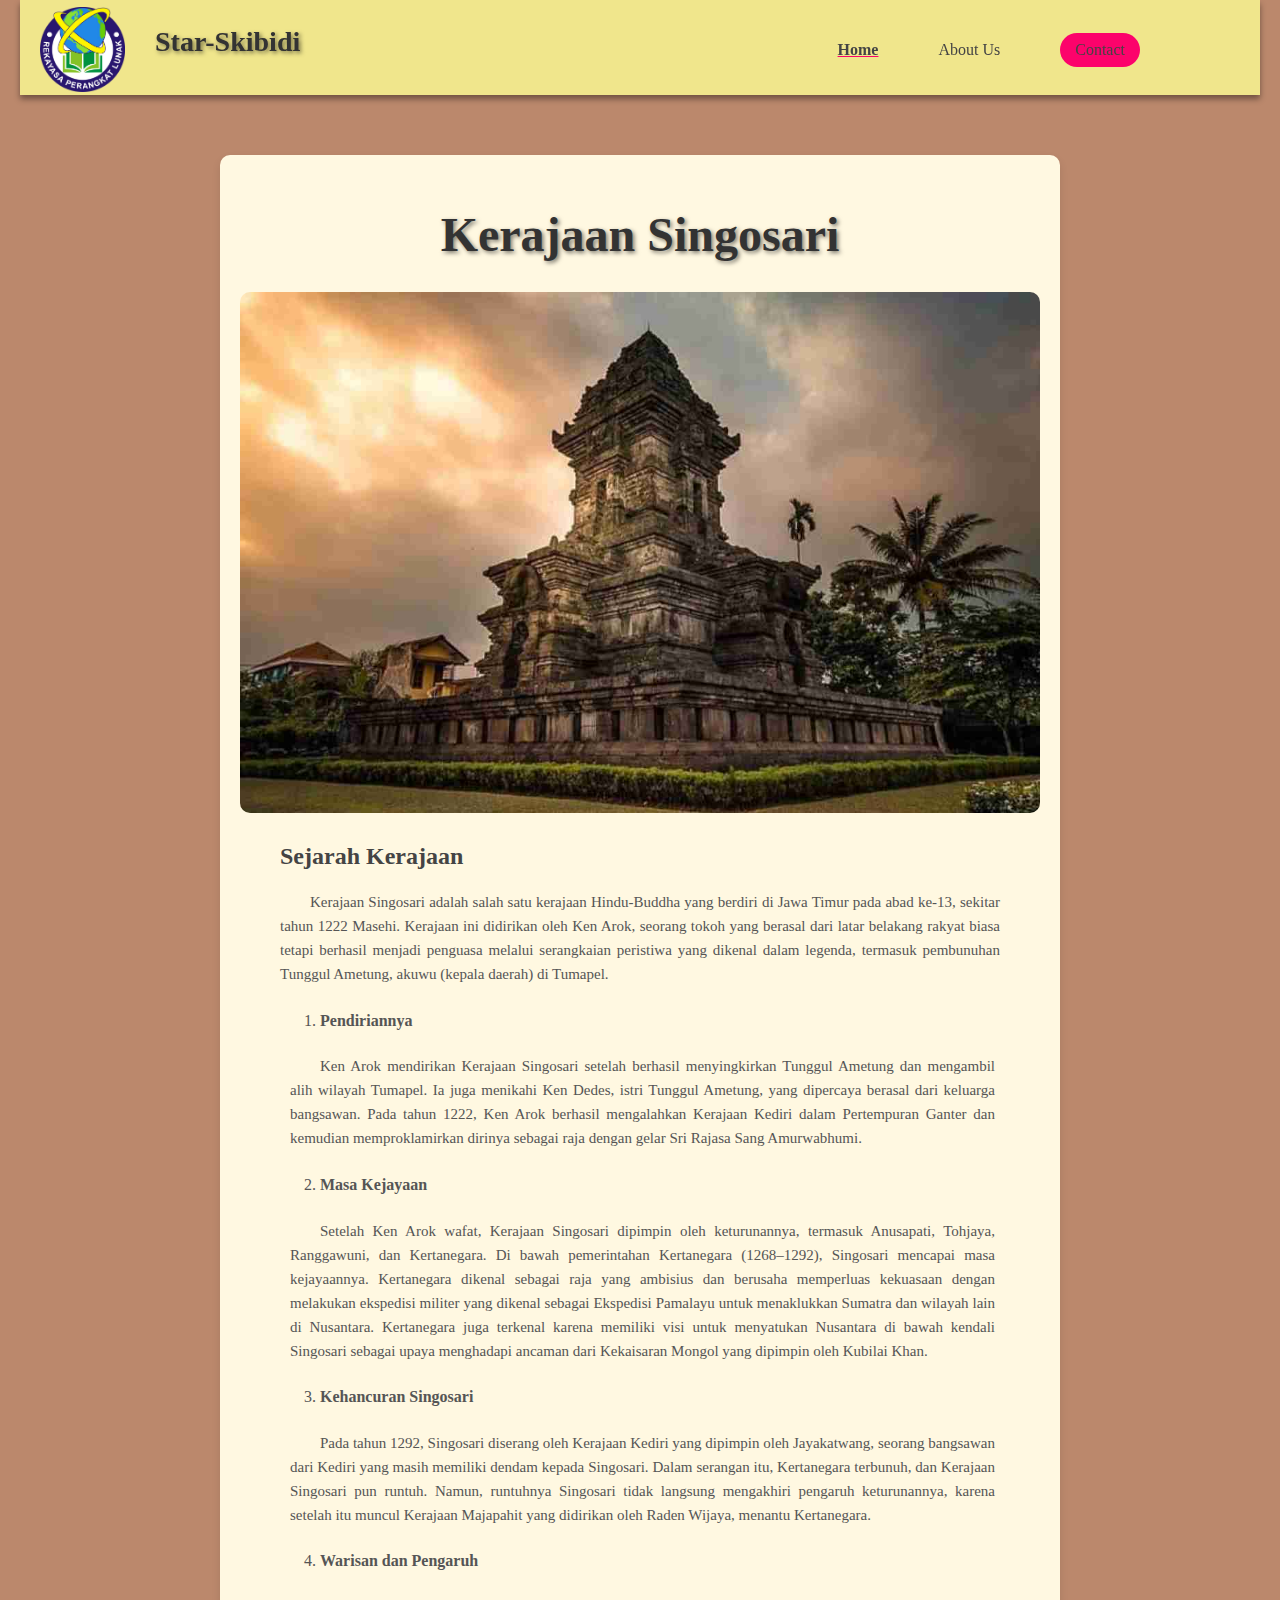
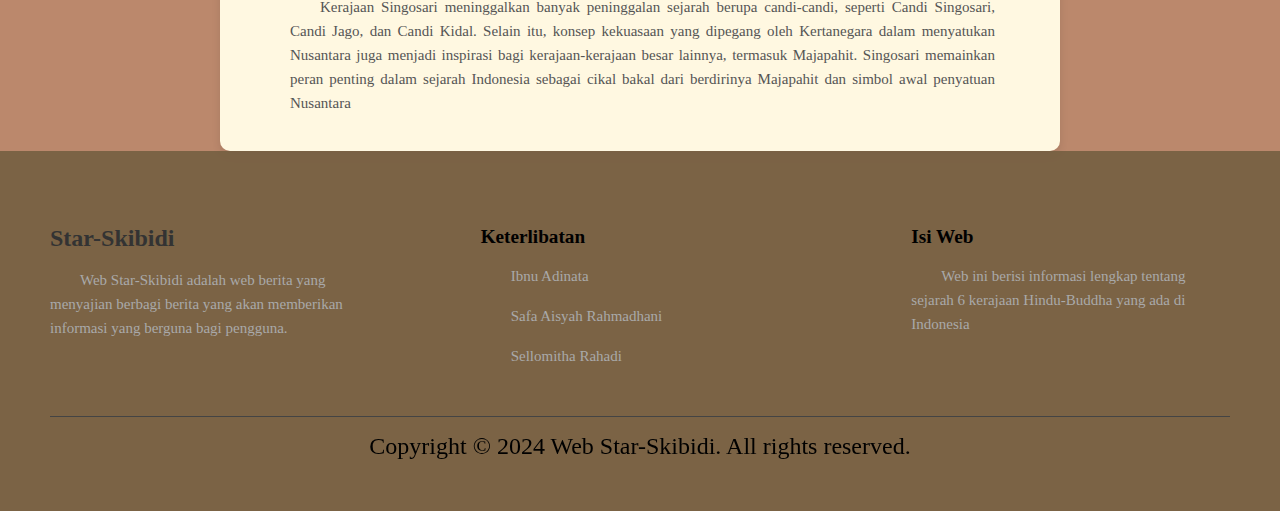
<file: singosari.html>
<!DOCTYPE html>
<html lang="en">
<head>
    <meta charset="UTF-8">
    <meta name="viewport" content="width=device-width, initial-scale=1.0">
    <title>Kerajaan Singosari</title>
    <link rel="stylesheet" href="kerajaan.css">
</head>
<body>
    
    <nav class="navbar">
        <div class="pembungkus-logo">
            <img class="logo" src="Logo-RPL.png" alt="">
            <h1 class="nama">Star-Skibidi</h1>
        </div>
        <ul class="nav-links">
            <li class="active"><a href="index.html">Home</a></li>
            <li><a href="about.html">About Us</a></li>
            <li class="ctn"><a href="contact.html">Contact</a></li>
        </ul>
    </nav>

    <div class="container">
        <h1>Kerajaan Singosari</h1>
        <div class="img-container">
            <img src="kerajaan singosari.jpg" alt="">
        </div>
        <div class="content">
            <h2>Sejarah Kerajaan</h2>
            <p>Kerajaan Singosari adalah salah satu kerajaan Hindu-Buddha yang
                berdiri di Jawa Timur pada abad ke-13, sekitar tahun 1222 Masehi.
                Kerajaan ini didirikan oleh Ken Arok, seorang tokoh yang berasal dari
                latar belakang rakyat biasa tetapi berhasil menjadi penguasa melalui
                serangkaian peristiwa yang dikenal dalam legenda, termasuk
                pembunuhan Tunggul Ametung, akuwu (kepala daerah) di Tumapel.
            </p>
            <ol>
                <li><h4>Pendiriannya</h4></li>
                <p>Ken Arok mendirikan Kerajaan Singosari setelah berhasil menyingkirkan
                    Tunggul Ametung dan mengambil alih wilayah Tumapel. Ia juga
                    menikahi Ken Dedes, istri Tunggul Ametung, yang dipercaya berasal
                    dari keluarga bangsawan. Pada tahun 1222, Ken Arok berhasil
                    mengalahkan Kerajaan Kediri dalam Pertempuran Ganter dan
                    kemudian memproklamirkan dirinya sebagai raja dengan gelar Sri
                    Rajasa Sang Amurwabhumi.
                    </p>
                <li><h4>Masa Kejayaan</h4></li>
                <p>Setelah Ken Arok wafat, Kerajaan Singosari dipimpin oleh
                    keturunannya, termasuk Anusapati, Tohjaya, Ranggawuni, dan
                    Kertanegara. Di bawah pemerintahan Kertanegara (1268–1292),
                    Singosari mencapai masa kejayaannya. Kertanegara dikenal sebagai
                    raja yang ambisius dan berusaha memperluas kekuasaan dengan
                    melakukan ekspedisi militer yang dikenal sebagai Ekspedisi Pamalayu
                    untuk menaklukkan Sumatra dan wilayah lain di Nusantara.
                    Kertanegara juga terkenal karena memiliki visi untuk menyatukan
                    Nusantara di bawah kendali Singosari sebagai upaya menghadapi
                    ancaman dari Kekaisaran Mongol yang dipimpin oleh Kubilai Khan.</p>
                <li><h4>Kehancuran Singosari</h4></li>
                <p>Pada tahun 1292, Singosari diserang oleh Kerajaan Kediri yang dipimpin
                    oleh Jayakatwang, seorang bangsawan dari Kediri yang masih memiliki
                    dendam kepada Singosari. Dalam serangan itu, Kertanegara terbunuh,
                    dan Kerajaan Singosari pun runtuh. Namun, runtuhnya Singosari tidak
                    langsung mengakhiri pengaruh keturunannya, karena setelah itu
                    muncul Kerajaan Majapahit yang didirikan oleh Raden Wijaya, menantu
                    Kertanegara.
                    </p>
                <li><h4>Warisan dan Pengaruh</h4></li>
                <p>Kerajaan Singosari meninggalkan banyak peninggalan sejarah berupa
                    candi-candi, seperti Candi Singosari, Candi Jago, dan Candi Kidal.
                    Selain itu, konsep kekuasaan yang dipegang oleh Kertanegara dalam
                    menyatukan Nusantara juga menjadi inspirasi bagi kerajaan-kerajaan
                    besar lainnya, termasuk Majapahit.
                    Singosari memainkan peran penting dalam sejarah Indonesia sebagai
                    cikal bakal dari berdirinya Majapahit dan simbol awal penyatuan
                    Nusantara
                    </p>
            </ol>
        </div>
    </div>

    <footer class="footer">
        <div class="section__container footer__container">
            <div class="footer__col">
                <h3>Star-Skibidi</h3>
                <p>
                    Web Star-Skibidi adalah web berita yang menyajian berbagi berita yang akan memberikan informasi yang
                    berguna bagi pengguna.
                </p>
            </div>
            <div class="footer__col">
                <h4>Keterlibatan</h4>
                <p>Ibnu Adinata</p>
                <p>Safa Aisyah Rahmadhani</p>
                <p>Sellomitha Rahadi</p>
            </div>
            <div class="footer__col">
                <h4>Isi Web</h4>

                <p>Web ini berisi informasi lengkap tentang sejarah 6 kerajaan Hindu-Buddha yang ada di Indonesia </p>
            </div>
        </div>
        <div class="footer__bar">
            Copyright &copy; 2024 Web Star-Skibidi. All rights reserved.
        </div>
    </footer>
</body>
</html>
</file>
<file: style.css>
@import url('https://fonts.googleapis.com/css2?family=Comfortaa:wght@300..700&display=swap');

* {
    margin: o;
    padding: 0;
    box-sizing: border-box;
}

body, html {
    overflow-x: hidden;
}

header {
    width: 100vw;
    height: 100vh;
    background-image: url(kerajaan\ medang\ kamulan.jpg);
    background-position: bottom;
    background-size: cover;
    display: flex;
    align-items: flex-end;
    justify-content: center;
    box-shadow: 0 7px 15px 0 rgba(0,0,0,0.4);
}

.logo {
    width: 85px;
    height: auto;
    display: flex;
    margin-right: 20px;
}

.pembungkus-logo {
    justify-content: space-between;
    display: flex;
    flex-direction: row;
}

.nama {
    font-size: 28px;
    margin-left: 10px;
}

a {
    text-decoration: none;
}

.navbar {
    position: absolute;
    top: 0;
    left: 0;
    display: flex;
    width: 100%;
    justify-content: space-between;
    padding: 20px;
    color: whitesmoke;
}

.navbar .nav-links a {
    color: whitesmoke;
}
.navbar .nav-links a:hover {
    color: #444;
    transition: 0.3s;
}
ul {
    list-style: none;
}

.active {
    color: #fc036b;
    text-decoration: underline;
    font-weight: bold;
}

.nav-links {
    display: flex;
    align-items: center;
    padding-right: 70px;
}

.nav-links li {
    margin: 0 30px;
}

.header-content {
    margin-bottom: 150px;
    color: whitesmoke;
    text-align: center;
}

.header-content h2 {
    font-size: 4vmin;
}

.line {
    width: 150px;
    height: 4px;
    background: #fc036b;
    margin: 10px auto;
    border-radius: 5px;
}

.header-content h1 {
    font-size: 7vmin;
    margin-top: 50px;
    margin-bottom: 30px;
}

.ctn {
    padding: 8px 15px;
    background: #fc036b;
    border-radius: 30px;
    color: whitesmoke;
    text-transform: capitalize;
    color: black;
}

.ctn:hover {
    color: white !important;
    transition: 0.4s;
}

.section_container {
    max-width: 1200px;
    margin: auto;
    padding: 5rem 1rem;
    background-color: bisque;
}

.section_header {
    font-size: 2rem;
    font-weight: 600;
    color: firebrick;
    background-color: aliceblue;
    text-align: center;
    border-radius: 500px;
    padding: 10px;

}

a {
    text-decoration: none;
}

img {
    width: 100%;
    display: flex;
    height: 250px;
    box-shadow: 5px 5px 20px rgba(0, 0 ,0 ,0.3);
    border-radius: 10px;
}

body {
    font-family: "";
}

.popular_grid{
    margin-top: 4rem;
    display: grid;
    grid-template-columns: repeat(3, 1fr);
    gap: 2rem;
    margin-left: 10px;
    margin-right: 10px;
}

.popular_card{
    overflow: hidden;
    border-radius: 1rem;
    box-shadow: 5px 5px 20px rgba(0, 0 ,0 , 0.6);
    margin: auto;
}

.popular_content{
    padding: 1rem;
}

.popular_card_header{
    display: flex;
    justify-content: space-between;
    gap: 1rem;
    margin-bottom: 0.5rem;
}

.popular_card_header h4{
    font-size: 1.2rem;
    font-weight: 600;
    color: black;
}

.popular_content p{
    color: slategrey;
}

.footer {
    padding: 50px;
    background-color: rgba(113, 93, 63, 0.863);
}

.footer__container{
    display: grid;
    grid-template-columns: repeat(3, 1fr);
    gap: 7rem;
}

.footer__col h3{
    margin-bottom: 1rem;
    font-size: 1.5rem;
    font-weight: 600;
    color: dark;
}

.footer__col h4{
    margin-bottom: 1rem;
    font-size: 1.2rem;
    font-weight: 600;
    color: black;
}

.footer__col p{
    margin-bottom: 1rem;
    color: darkgray;
    cursor: pointer;
    transition: 0.3s;
}

.footer__col p:hover{
    color: khaki;
}

.footer__bar{
    position: relative;
    max-width: 1200px;
    margin: auto;
    padding: 1rem 0;
    font-size: 150%;
    font-weight: 500px;
    color: black;
    text-align: right;
    overflow: hidden;
    text-align: center;
    margin-top: 2rem;
    padding-bottom: 1px;
    border-top: 1px solid #444;
}

.lebih {
    padding: 8px 15px;
    background: #fc036b;
    border-radius: 30px;
    color: whitesmoke;
    text-transform: capitalize;
}

.lebih:hover{
    color: darkslategrey;
    transition-duration: 0.6s;
}

.nama {
    text-align: center;
    color: whitesmoke;
    text-shadow: 2px 2px 4px rgba(0, 0,0,0.5);
    margin-bottom: 30px;
    transition: 0.5s;
}

.nama:hover {
    color: rgb(70, 63, 63);
    text-shadow: 4px 4px 8px rgba(0, 0,0,0.7);
}
</file>
<file: about.css>
@import url('https://fonts.googleapis.com/css2?family=Comfortaa:wght@300..700&display=swap');

body {
    background-color: #bb886c;
    color: #333;
    margin: 0;
    padding: 0;
    overflow-x: hidden;
    justify-content: center;
    align-items: center;
    min-height: 100vh;
}

.logo {
    width: 85px;
    height: auto;
    display: flex;
    margin-right: 20px;
}

.pembungkus-logo {
    justify-content: space-between;
    display: flex;
    flex-direction: row;
}

.nama {
    font-size: 28px;
    margin-left: 10px;
}

a {
    text-decoration: none;
}

.navbar {
    position: absolute;
    top: 0;
    left: 0;
    display: flex;
    width: 100%;
    justify-content: space-between;
    padding: 20px;
    padding-bottom: 3px;
    padding-top: 7px;
    color: whitesmoke;
    max-width: 1200px;
    margin: auto;
    background-color: khaki;
    position: sticky;
    box-shadow: 0 4px 6px rgba(0, 0,0,0.4);
}

.navbar .nav-links a {
    color:#444;
}
.navbar .nav-links a:hover {
    color: #ff9100;
    transition: 0.3s;
}
ul {
    list-style: none;
}

.active {
    color: #fc036b;
    text-decoration: underline;
    font-weight: bold;
}

.nav-links {
    display: flex;
    align-items: center;
    padding-right: 70px;
}

.nav-links li {
    margin: 0 30px;
}

.ctn {
    padding: 8px 15px;
    background: #fc036b;
    border-radius: 30px;
    color: whitesmoke;
    text-transform: capitalize;
    
}

.ctn:hover {
    color: white !important;
    transition: 0.6s;
}

h1 {
    font-size: 45px;
    text-align: center;
    color: #333;
    text-shadow: 2px 2px 4px rgba(0, 0,0,0.5);
    margin-bottom: 30px;
    transition: 0.5s;
}

h1:hover {
    color: #f00;
    text-shadow: 4px 4px 8px rgba(0, 0,0,0.7);
}

.kelompok {
    padding-top: 50px;
    text-align: center;
}

.kelompok h2 {
    font-weight: 600;
    font-size: 2rem;
    text-align: center;
}

.Kelompok__grid{
    margin-top: 4rem;
    display: grid;
    grid-template-columns: repeat(3, 1fr);
    gap: 2rem;
    padding: 2rem;
    padding-left: 50px;
    margin: auto;
}

.Kelompok__card{
    padding: 2rem;
    border-radius: 1rem;
    box-shadow: 5px 5px 20px rgba(0, 0, 0, 0.6);
    background-color: wheat;
}

.Kelompok__card img{
    max-width: 80px;
    margin: auto;
    margin-bottom: 1rem;
    border-radius: 10%;
}

.Kelompok__card p{
    text-align: center;
}

.Tentang {
    max-width: 1200px;
    margin: auto;
    padding: 5rem 1rem;
    text-align: center;
}

.tentang_isi {
    margin-bottom: 1rem;
    font-size: 1.5rem;
    font-weight: 600;
}

.isi {
    background-color: wheat;
    margin: auto;
    margin-bottom: 1rem;
    text-align: center;
    max-width: 1200px;
    padding: 2rem;
    border-radius: 500rem;
    font-size: 20px;
}

.footer {
    padding: 50px;
    background-color: rgba(113, 93, 63, 0.863);
}

.footer__container{
    display: grid;
    grid-template-columns: repeat(3, 1fr);
    gap: 7rem;
}

.footer__col h3{
    margin-bottom: 1rem;
    font-size: 1.5rem;
    font-weight: 600;
    color: dark;
}

.footer__col h4{
    margin-bottom: 1rem;
    font-size: 1.2rem;
    font-weight: 600;
    color: black;
}

.footer__col p{
    margin-bottom: 1rem;
    color: darkgray;
    cursor: pointer;
    transition: 0.3s;
}

.footer__col p:hover{
    color: khaki;
}

.footer__bar{
    position: relative;
    max-width: 1200px;
    margin: auto;
    padding: 1rem 0;
    font-size: 150%;
    font-weight: 500px;
    color: black;
    text-align: right;
    overflow: hidden;
    text-align: center;
    margin-top: 2rem;
    border-top: 1px solid #444;
}
</file>
<file: kerajaan.css>
@import url('https://fonts.googleapis.com/css2?family=Comfortaa:wght@300..700&display=swap');

body {
    background-color: #bb886c;
    color: #333;
    margin: 0;
    padding: 0;
    overflow-x: hidden;
    justify-content: center;
    align-items: center;
    min-height: 100vh;
}

.logo {
    width: 85px;
    height: auto;
    display: flex;
    margin-right: 20px;
}

.pembungkus-logo {
    justify-content: space-between;
    display: flex;
    flex-direction: row;
}

.nama {
    font-size: 28px;
    margin-left: 10px;
}

a {
    text-decoration: none;
}

.navbar {
    position: absolute;
    top: 0;
    left: 0;
    display: flex;
    width: 100%;
    justify-content: space-between;
    padding: 20px;
    padding-bottom: 3px;
    padding-top: 7px;
    color: whitesmoke;
    max-width: 1200px;
    margin: auto;
    position: sticky;
    background-color: khaki;
    box-shadow: 0 4px 6px rgba(0, 0,0,0.4);
}

.navbar .nav-links a {
    color:#444;
}
.navbar .nav-links a:hover {
    color: #ff9100;
    transition: 0.3s;
}
ul {
    list-style: none;
}

.active {
    color: #fc036b;
    text-decoration: underline;
    font-weight: bold;
}

.nav-links {
    display: flex;
    align-items: center;
    padding-right: 70px;
}

.nav-links li {
    margin: 0 30px;
}

.ctn {
    padding: 8px 15px;
    background: #fc036b;
    border-radius: 30px;
    color: whitesmoke;
    text-transform: capitalize;
    
}

.ctn:hover {
    color: white !important;
    transition: 0.6s;
}

.container {
    width: 80%;
    max-width: 800px;
    background-color: #fff8e1;
    box-shadow: 0px 4px 8px rgba(0, 0,0,0.1);
    border-radius: 10px;
    overflow: hidden;
    padding: 20px;
    margin-top: 50px;
    text-align: center;
    justify-content: center;
    align-items: center;
    margin: auto;
    margin-top: 60px;
    display: content;
    
}

h1 {
    font-size: 48px;
    text-align: center;
    color: #333;
    text-shadow: 2px 2px 4px rgba(0, 0,0,0.5);
    margin-bottom: 30px;
    transition: 0.5s;
}

h1:hover {
    color: #f00;
    text-shadow: 4px 4px 8px rgba(0, 0,0,0.7);
}

.img-container img {
    width: 100%;
    height: auto;
    border-radius: 10px;
}

.content {
    text-align: justify;
    line-height: 1.6;
    margin-top: 20px;
    margin-right: 40px;
    margin-left: 40px;
    color: #555;
}

.content ol p {
    text-align: justify;
    line-height: 1.6;
    margin-top: 20px;
    margin-right: 5px;
    margin-left: -30px;
    color: #555;
}

.content br {
    line-height: 6;
}

.content h2 {
    font-size: 1.5em;
    color: #444;
    margin-bottom: 10px;
}

.prasasti h1 {
    margin-top: 100px;
    margin-bottom: 35px;
    font-size: 3em;
}

p {
    font-size: 15px;
    line-height: 1.6;
    text-indent: 2em;
}

.footer {
    padding: 50px;
    background-color: rgba(113, 93, 63, 0.863);
}

.footer__container{
    display: grid;
    grid-template-columns: repeat(3, 1fr);
    gap: 7rem;
}

.footer__col h3{
    margin-bottom: 1rem;
    font-size: 1.5rem;
    font-weight: 600;
    color: dark;
}

.footer__col h4{
    margin-bottom: 1rem;
    font-size: 1.2rem;
    font-weight: 600;
    color: black;
}

.footer__col p{
    margin-bottom: 1rem;
    color: darkgray;
    cursor: pointer;
    transition: 0.3s;
}

.footer__col p:hover{
    color: khaki;
}

.footer__bar{
    position: relative;
    max-width: 1200px;
    margin: auto;
    padding: 1rem 0;
    font-size: 150%;
    font-weight: 500px;
    color: black;
    text-align: right;
    overflow: hidden;
    text-align: center;
    margin-top: 2rem;
    padding-bottom: 1px;
    border-top: 1px solid #444;
}
</file>
